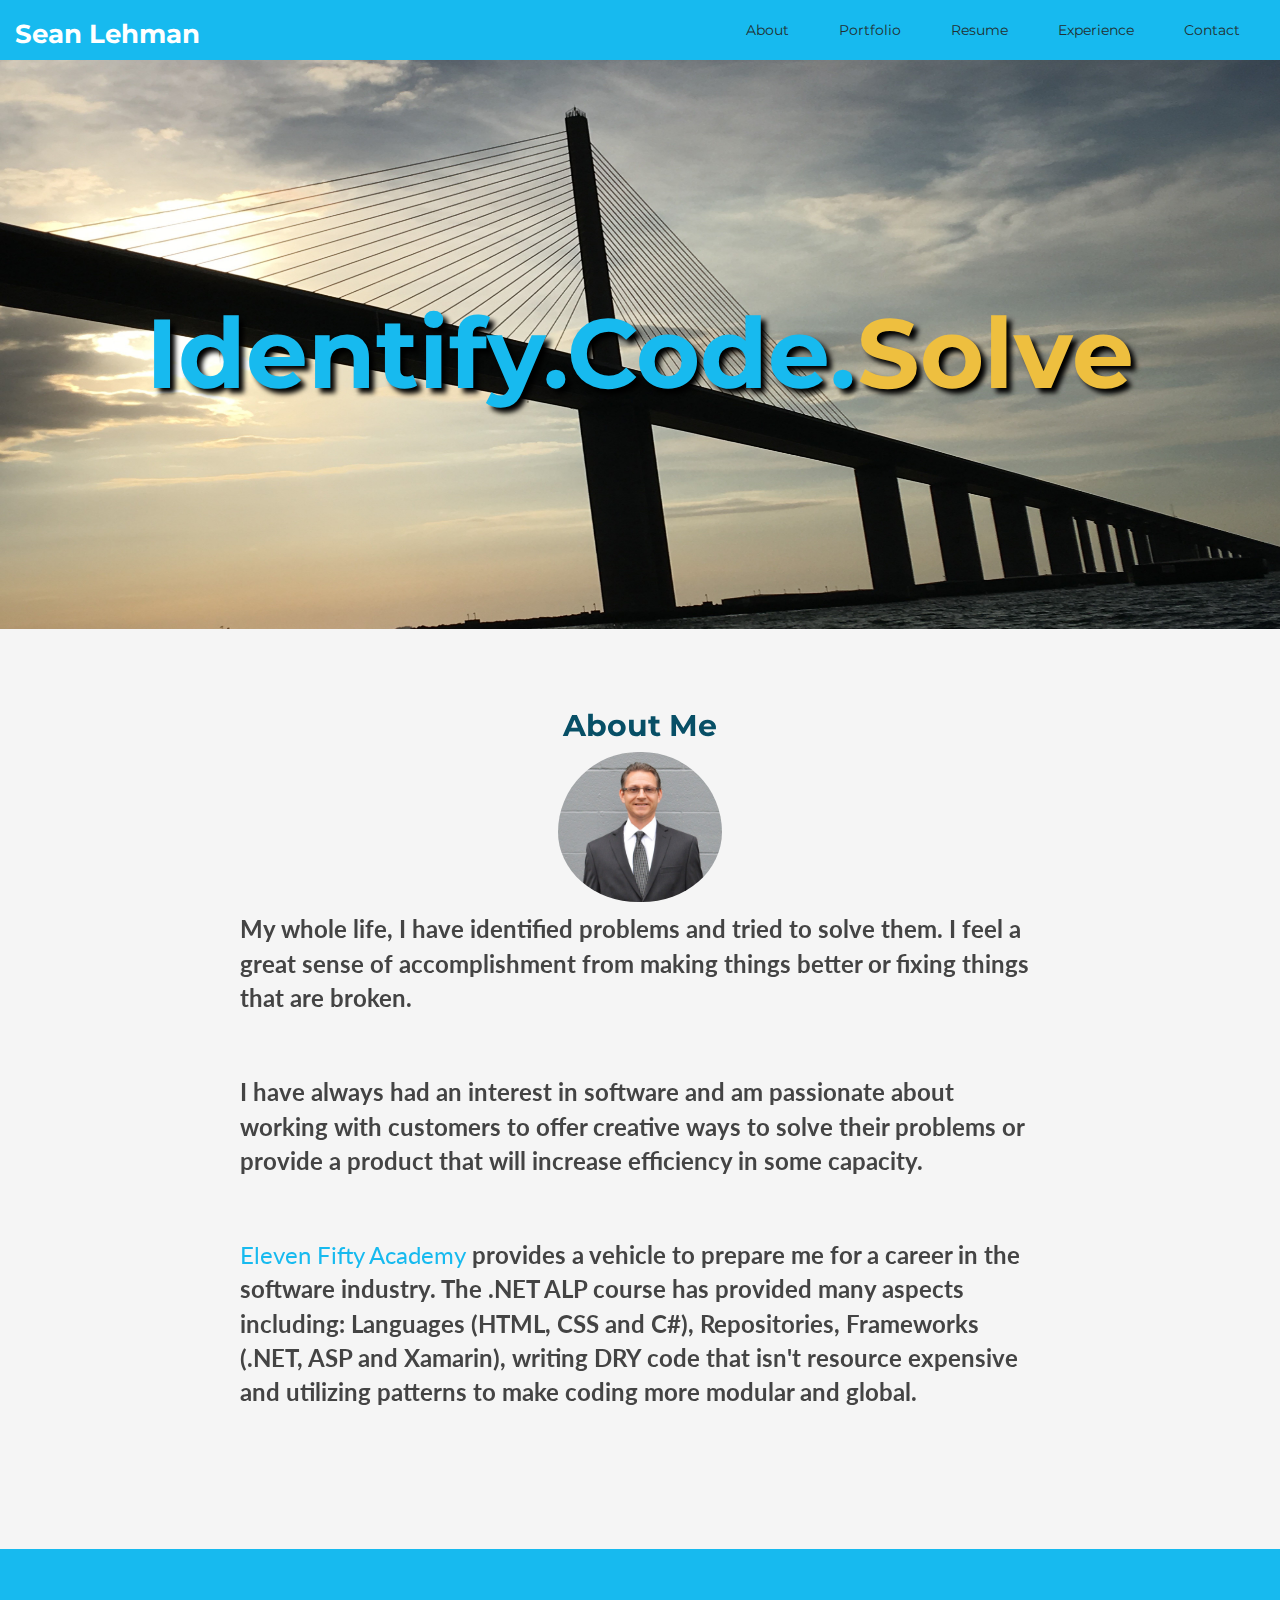
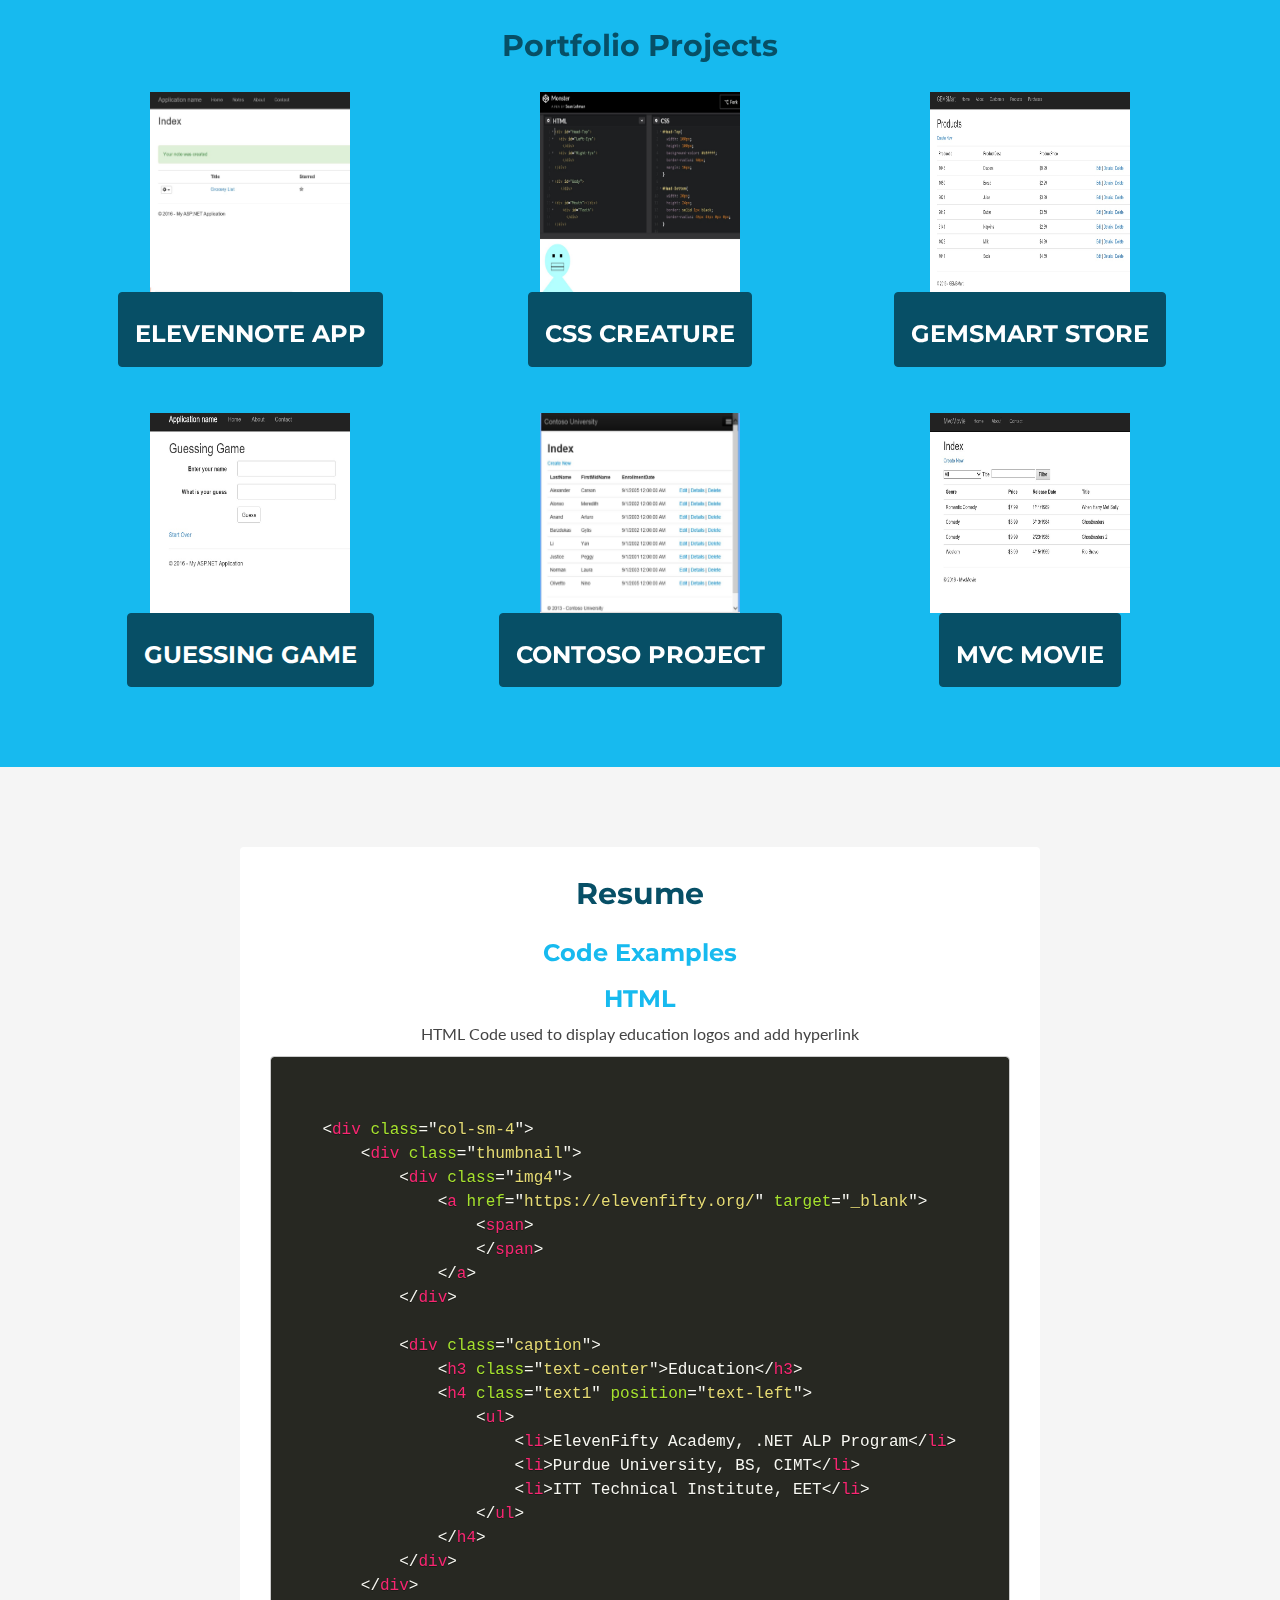
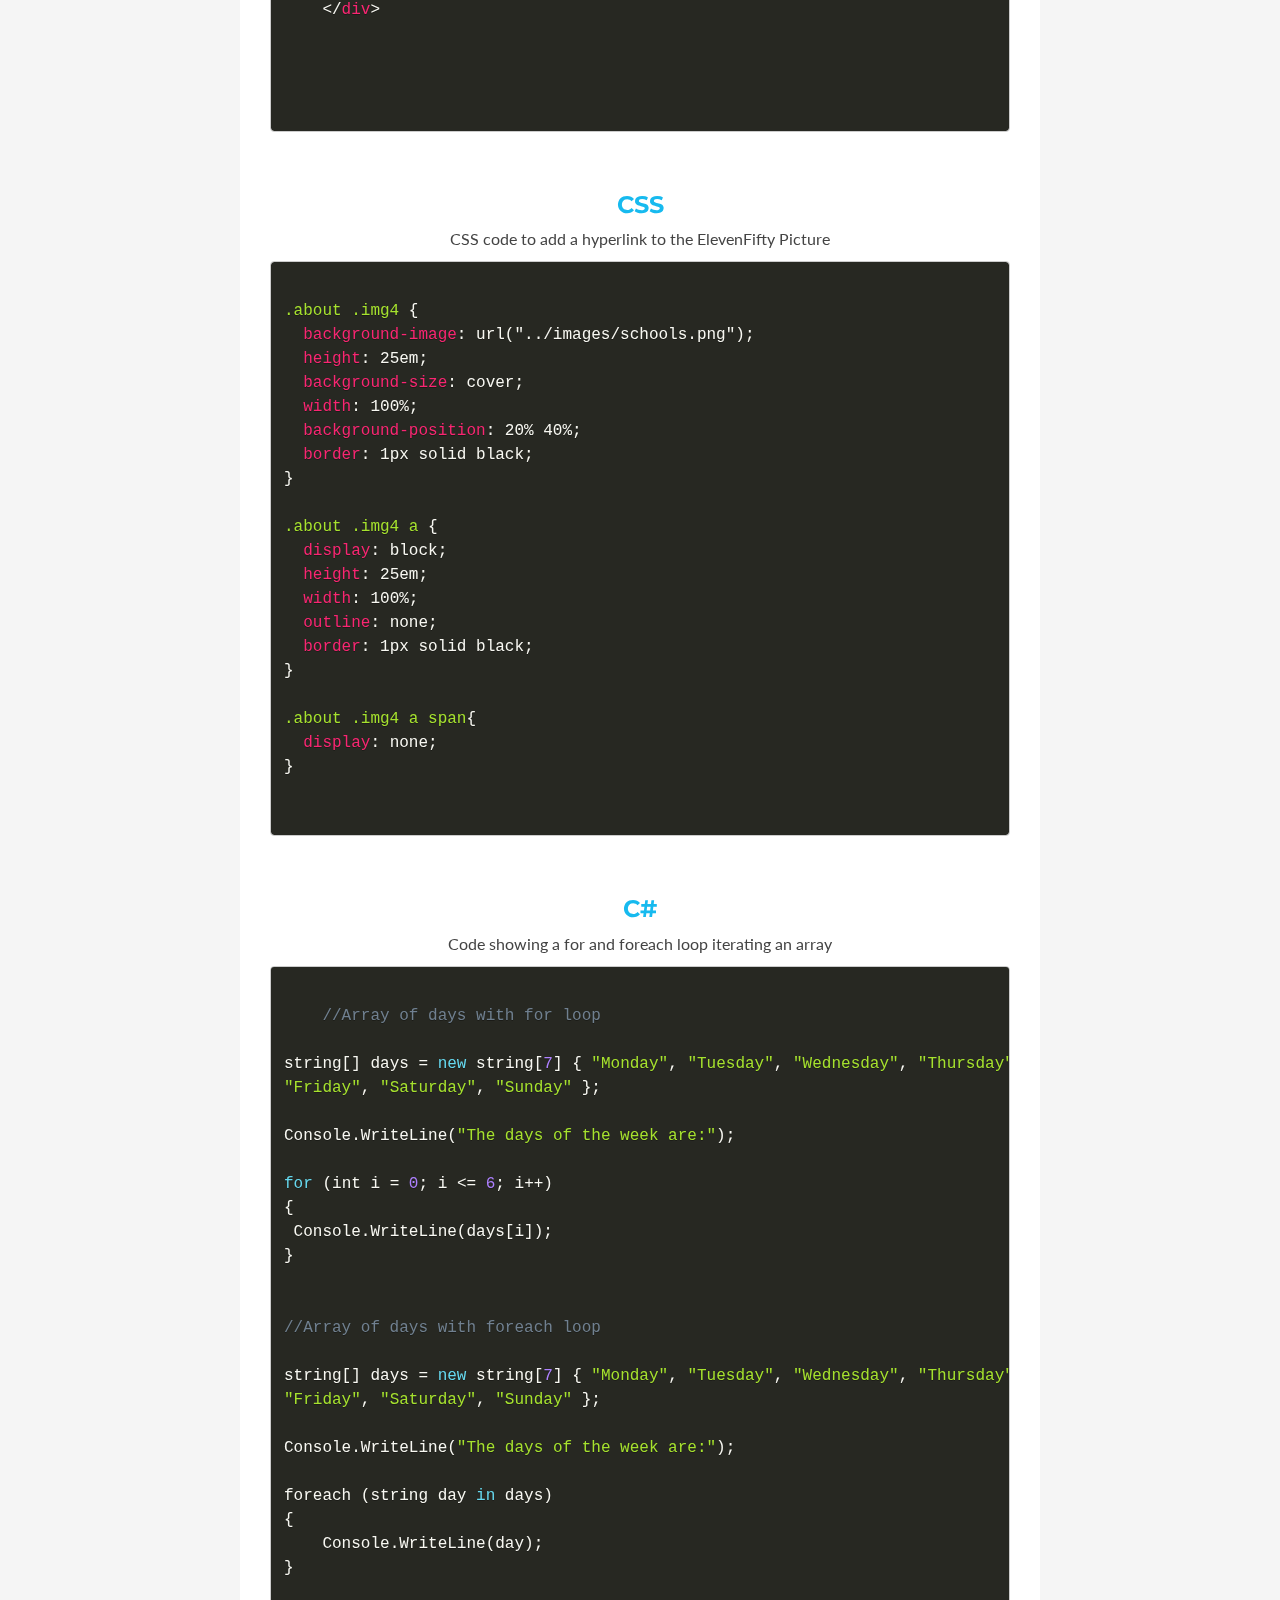
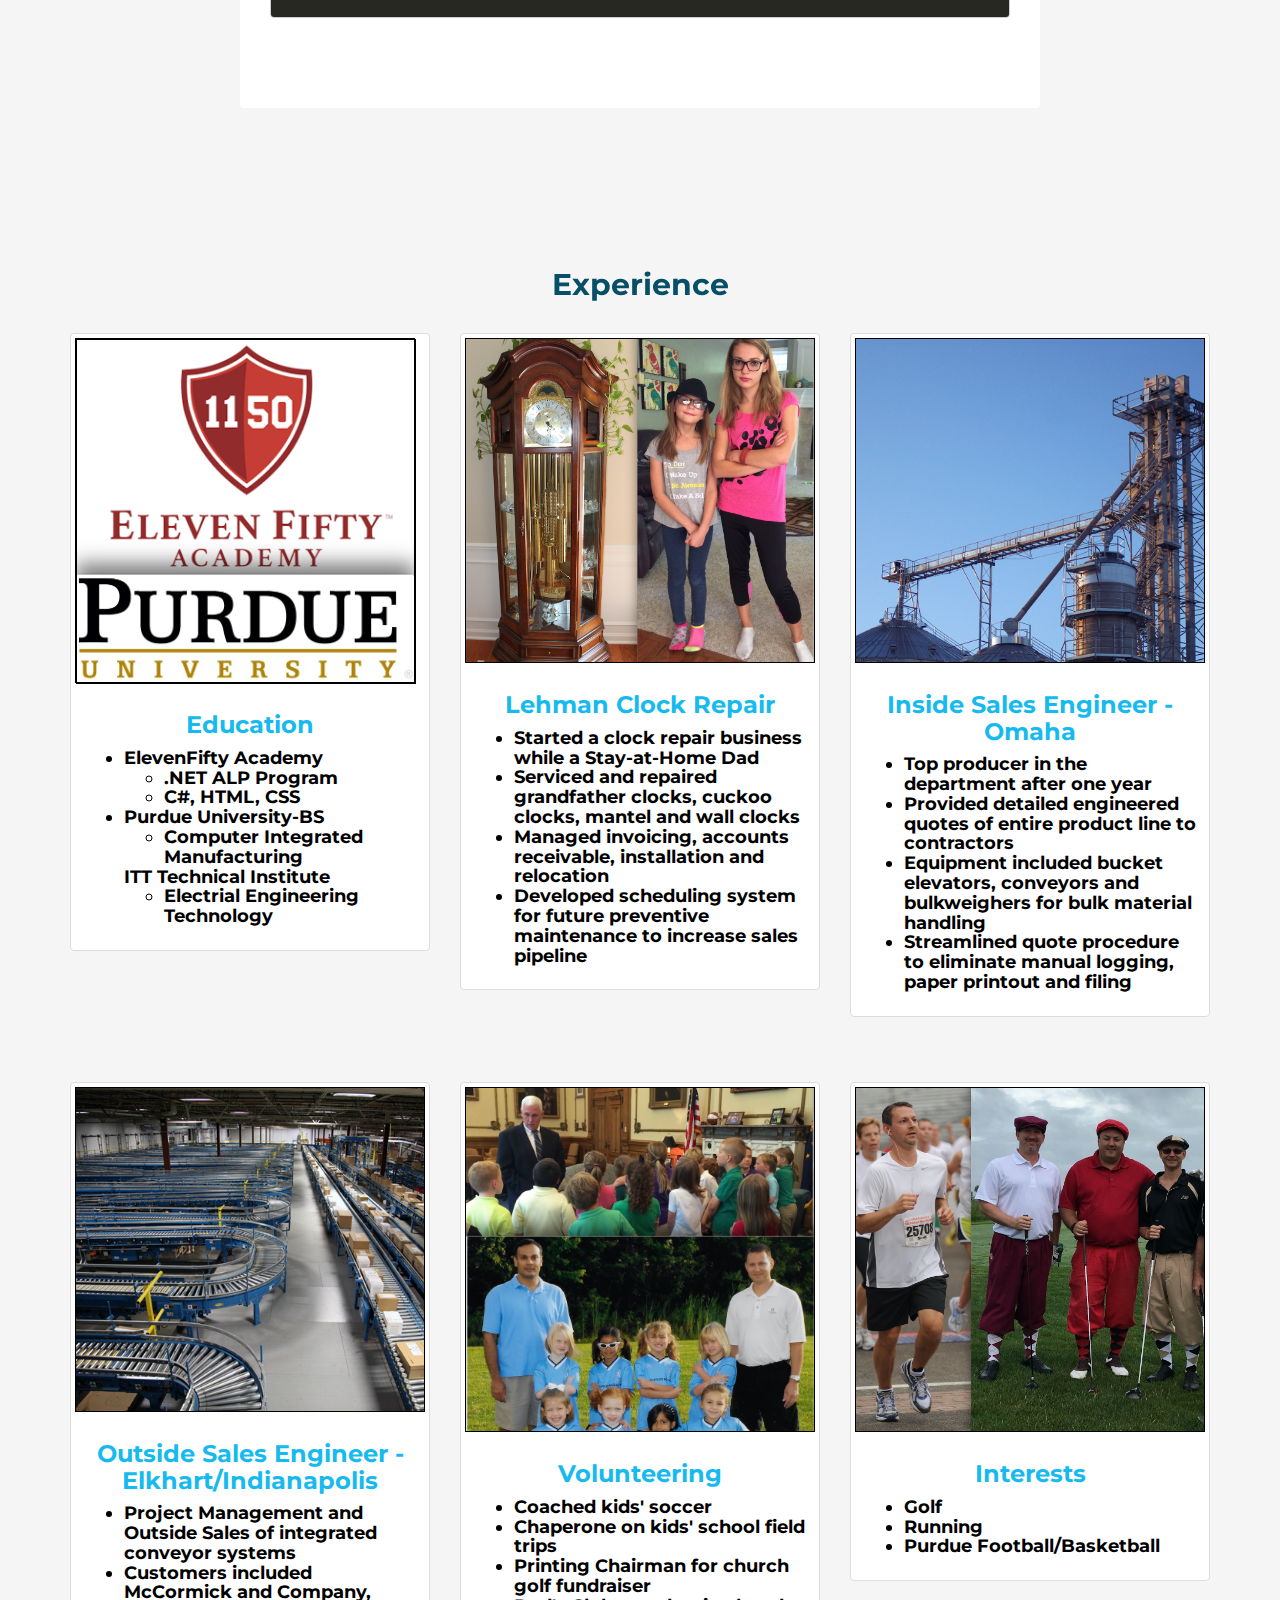
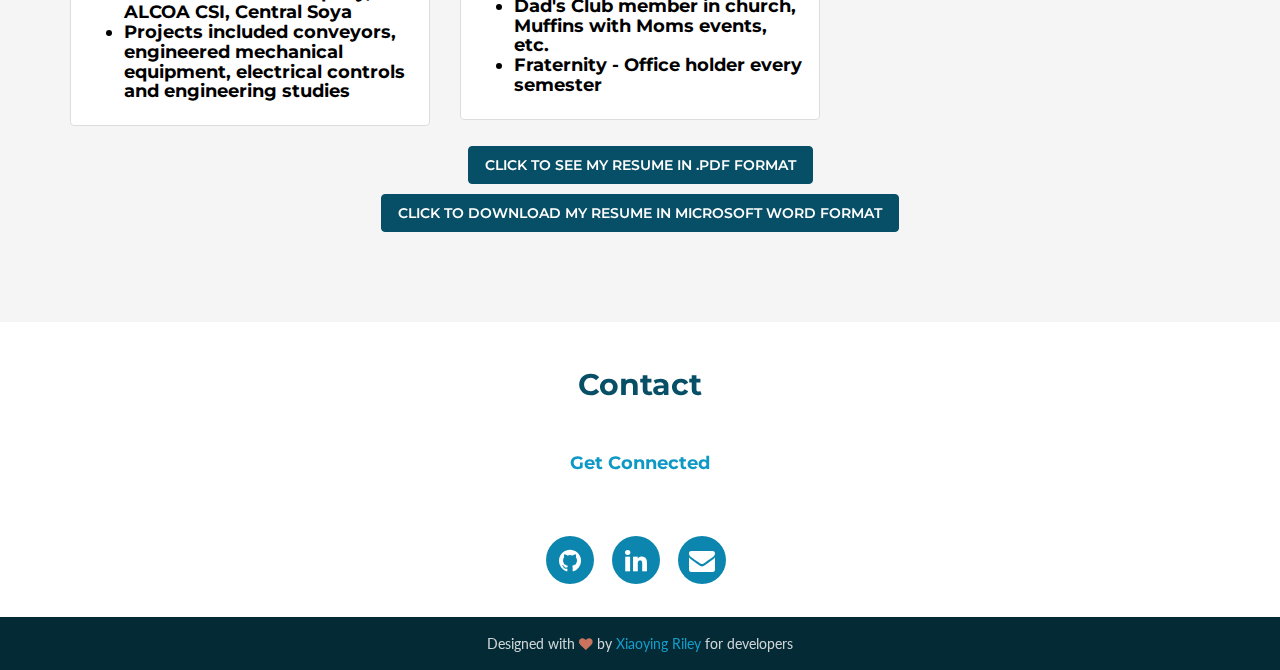
<file: index.html>
<!DOCTYPE html>
<!--[if IE 8]> <html lang="en" class="ie8"> <![endif]-->  
<!--[if IE 9]> <html lang="en" class="ie9"> <![endif]-->  
<!--[if !IE]><!--> <html lang="en"> <!--<![endif]-->  
<head>
    <title>Sean Lehman Portfolio</title>
    <!-- Meta -->
    <meta charset="utf-8">
    <meta http-equiv="X-UA-Compatible" content="IE=edge">
    <meta name="viewport" content="width=device-width, initial-scale=1.0">
    <meta name="description" content="">
    <meta name="author" content="">    
    <link rel="shortcut icon" href="favicon.ico">  
    <link href='http://fonts.googleapis.com/css?family=Lato:300,400,300italic,400italic' rel='stylesheet' type='text/css'>
    <link href='http://fonts.googleapis.com/css?family=Montserrat:400,700' rel='stylesheet' type='text/css'> 
    <!-- Global CSS -->
    <link rel="stylesheet" href="assets/plugins/bootstrap/css/bootstrap.min.css">
    <!-- Plugins CSS -->    
    <link rel="stylesheet" href="assets/plugins/font-awesome/css/font-awesome.css">
    <link rel="stylesheet" href="assets/plugins/prism/prism.css">
    <!-- Theme CSS -->  
    <link id="theme-style" rel="stylesheet" href="assets/css/styles.css">
    <link rel="stylesheet" type="text/css" href="assets/css/stylesheet.css">
    <!-- HTML5 shim and Respond.js IE8 support of HTML5 elements and media queries -->
    <!--[if lt IE 9]>
      <script src="https://oss.maxcdn.com/libs/html5shiv/3.7.0/html5shiv.js"></script>
      <script src="https://oss.maxcdn.com/libs/respond.js/1.4.2/respond.min.js"></script>
    <![endif]-->
</head> 

<body data-spy="scroll">
    
    <!---//Facebook button code-->
    <!-- <div id="fb-root"></div>
    <script>(function(d, s, id) {
      var js, fjs = d.getElementsByTagName(s)[0];
      if (d.getElementById(id)) return;
      js = d.createElement(s); js.id = id;
      js.src = "//connect.facebook.net/en_US/sdk.js#xfbml=1&version=v2.0";
      fjs.parentNode.insertBefore(js, fjs);
    }(document, 'script', 'facebook-jssdk'));</script>
     -->
    <!-- ******HEADER****** --> 
    <header id="header" class="header">  
        <div class="container-fluid">            
            <h1 class="logo pull-left">
                <a class="scrollto" href="#promo">
                    <span class="logo-title">Sean Lehman</span>
                </a>
            </h1><!--//logo-->              
            <nav id="main-nav" class="main-nav navbar-right" role="navigation">
                <div class="navbar-header">
                    <button class="navbar-toggle" type="button" data-toggle="collapse" data-target="#navbar-collapse">
                        <span class="sr-only">Toggle navigation</span>
                        <span class="icon-bar"></span>
                        <span class="icon-bar"></span>
                        <span class="icon-bar"></span>
                    </button><!--//nav-toggle-->
                </div><!--//navbar-header-->            
                <div class="navbar-collapse collapse" id="navbar-collapse">
                    <ul class="nav navbar-nav">
                        <li class="active nav-item sr-only"><a class="scrollto" href="#promo">Home</a></li>
                        <li class="nav-item"><a class="scrollto" href="#about">About</a></li>
                        <li class="nav-item"><a class="scrollto" href="#features">Portfolio</a></li>
                        <li class="nav-item"><a class="scrollto" href="#docs">Resume</a></li>
                        <li class="nav-item"><a class="scrollto" href="#license">Experience</a></li>
                        <li class="nav-item last"><a class="scrollto" href="#contact">Contact</a></li>
                    </ul><!--//nav-->
                </div><!--//navabr-collapse-->
            </nav><!--//main-nav-->
        </div>
    </header><!--//header-->
    
    <!-- ******PROMO****** -->
    <section id="promo" class="promo section offset-header">
        <div class="container text-center">
            <h2 class="title">Identify.Code.<span class="highlight">Solve</span></h2>
            <br>
            <br>
            <br>
            <br>
         <p class="intro"></p> 
            <ul class="meta list-inline">
            </ul>
        </div>
            </ul>
            </div>
        </div>
    </section><!--//promo-->
    
    <!-- ******ABOUT****** --> 
    <section id="about" class="about section">
        <div class="container">
            <h2 class="title text-center">About Me</h2>
            <div class = "row">
                <div class = "col-sm-2 col-lg-offset-5">
                    <img class="img-responsive" width="max-width" id = "profilepic" src="assets/images/profile.jpg" alt="" style="padding-bottom: 10px" position="center">
                </div>
            </div>
            <p class="intro text-left" style="font-size: 18pt"><b>My whole life, I have identified problems and tried to solve them. I feel a great sense of accomplishment from making things better or fixing things that are broken.</b></p>
            
            <p class="intro text-left" style="font-size: 18pt"><b>I have always had an interest in software and am passionate about working with customers to offer creative ways to solve their problems or provide a product that will increase efficiency in some capacity.</b></p>

            <p class="intro text-left" style="font-size: 18pt"><a href="https://elevenfifty.org/" target="_blank">Eleven Fifty Academy</a><b> provides a vehicle to prepare me for a career in the software industry.  The .NET ALP course has provided many aspects including: Languages (HTML, CSS and C#), Repositories, Frameworks (.NET, ASP and Xamarin), writing DRY code that isn't resource expensive and utilizing patterns to make coding more modular and global.</b></p>

        </div>
    </section><!--//about-->


    
    <!-- ******PORTFOLIO****** --> 
    <section id="features" class="features section">
        <div class="container text-center">
            <h2 class="title">Portfolio Projects</h2>
            <div class="row">
                <div class="clearfix visible-md"></div>    
                <div class="item col-md-4 col-sm-6 col-xs-12">
                    <div class="icon-holder">
                    </div>
                    <div class="content">
                        <img class="portfolio-img" width="max-width" src="assets/images/ElevenNote.jpg" alt="" position="center">
                        <a class="btn btn-cta-primary" href="" target="_blank"><h3 class="portfolio-title">ElevenNote App</h3></a>
                    </div><!--//content-->
                </div><!--//item-->                
                <div class="item col-md-4 col-sm-6 col-xs-12">
                    <div class="icon-holder">
                        <!-- <i class="fa fa-code"></i> -->
                    </div>
                    <div class="content">
                        <img class="portfolio-img" width="max-width" src="assets/images/Monster.jpg" alt="" position="center">
                        <a class="btn btn-cta-primary" href="https://codepen.io/Gonzero/pen/MepjVy" target="_blank"><h3 class="portfolio-title">CSS Creature</h3></a>
                    </div><!--//content-->
                </div><!--//item-->
                <div class="item col-md-4 col-sm-6 col-xs-12">
                    <div class="icon-holder">
                        <!-- <i class="fa fa-code"></i> -->
                    </div>
                    <div class="content">
                        <img class="portfolio-img" width="max-width" src="assets/images/GEMSSmart.jpg" alt="" position="center">
                        <a class="btn btn-cta-primary" href="http://gemsmart.azurewebsites.net/" target="_blank"><h3 class="portfolio-title">GEMSMart Store</h3></a>
                    </div>
                    <br><br>
                </div>
                <div class="clearfix visible-md"></div>    
                <div class="item col-md-4 col-sm-6 col-xs-12">
                    <div class="icon-holder">
                    </div>
                    <div class="content">
                        <img class="portfolio-img" width="max-width" src="assets/images/GuessingGame.jpg" alt="" position="center">
                        <a class="btn btn-cta-primary" href="http://guessinggame1.azurewebsites.net/" target="_blank"><h3 class="portfolio-title">Guessing Game</h3></a>
                    </div><!--//content-->
                </div><!--//item-->                
                <div class="item col-md-4 col-sm-6 col-xs-12">
                    <div class="icon-holder">
                        <!-- <i class="fa fa-code"></i> -->
                    </div>
                    <div class="content">
                        <img class="portfolio-img" width="max-width" src="assets/images/Contoso.jpg" alt="" position="center">
                        <a class="btn btn-cta-primary" href="" target="_blank"><h3 class="portfolio-title">Contoso Project</h3></a>
                    </div><!--//content-->
                </div><!--//item-->
                <div class="item col-md-4 col-sm-6 col-xs-12">
                    <div class="icon-holder">
                        <!-- <i class="fa fa-code"></i> -->
                    </div>
                    <div class="content">
                        <img class="portfolio-img" width="max-width" src="assets/images/MvcMovie.jpg" alt="" position="center">
                        <a class="btn btn-cta-primary" href="" target="_blank"><h3 class="portfolio-title">Mvc Movie</h3></a>
                    </div><!--//content-->
                </div><!--//item-->               
            </div><!--//row--> 
        </div><!--//container-->
    </section><!--//features-->
    
    <!-- ******RESUME****** --> 
    <section id="docs" class="docs section">
        <div class="container">
            <div class="docs-inner">
                <div class="block">
                    <h2 class="title text-center">Resume</h2>            
                    <h3 class="sub-title text-center">Code Examples</h3>
                    <h3 class="sub-title text-center">HTML</h3>
                    <p class="text-center">HTML Code used to display education logos and add hyperlink</p>
                    <div class="code-block">
                        <pre><code class="language-markup">
                          
    &ltdiv class="col-sm-4"&gt
        &ltdiv class="thumbnail"&gt
            &ltdiv class="img4"&gt
                &lta href="https://elevenfifty.org/" target="_blank"&gt
                    &ltspan&gt
                    &lt/span&gt
                &lt/a&gt
            &lt/div&gt
                                
            &ltdiv class="caption"&gt
                &lth3 class="text-center">Education&lt/h3&gt
                &lth4 class="text1" position="text-left"&gt
                    &ltul&gt
                        &ltli&gtElevenFifty Academy, .NET ALP Program&lt/li&gt
                        &ltli&gtPurdue University, BS, CIMT&lt/li&gt
                        &ltli&gtITT Technical Institute, EET&lt/li&gt
                    &lt/ul&gt
                &lt/h4&gt
            &lt/div&gt
        &lt/div&gt
    &lt/div&gt                    



                        </code></pre>
                    </div><!--//code-block-->
                </div><!--//block-->
            
                <div class="block">
                    <h3 class="sub-title text-center">CSS</h3>
                    <p class="text-center">CSS code to add a hyperlink to the ElevenFifty Picture</p>
                    <div class="code-block">
                        <pre>
                            <code class="language-css">
.about .img4 {
  background-image: url("../images/schools.png");
  height: 25em;
  background-size: cover;
  width: 100%;
  background-position: 20% 40%;
  border: 1px solid black;
}

.about .img4 a {
  display: block;
  height: 25em;
  width: 100%;
  outline: none;
  border: 1px solid black;
}

.about .img4 a span{
  display: none;
}
                            </code>
                        </pre>
                    </div><!--//code-block-->
                </div><!--//block-->
            
            <div class="block">
                <h3 class="sub-title text-center">C#</h3>
                <p class="text-center">Code showing a for and foreach loop iterating an array</p>
                <div class="code-block">
                    <pre><code class="language-javascript">
    //Array of days with for loop

string[] days = new string[7] { "Monday", "Tuesday", "Wednesday", "Thursday", 
"Friday", "Saturday", "Sunday" };

Console.WriteLine("The days of the week are:");

for (int i = 0; i <= 6; i++)
{
 Console.WriteLine(days[i]);
}


//Array of days with foreach loop

string[] days = new string[7] { "Monday", "Tuesday", "Wednesday", "Thursday",
"Friday", "Saturday", "Sunday" };

Console.WriteLine("The days of the week are:");

foreach (string day in days) 
{
    Console.WriteLine(day);
}
                        </code></pre>
                    </div><!--//code-block-->
                </div><!--//block--> 
            </div><!--//docs-inner-->
        </div><!--//container-->
    </section><!--//features-->

            <!-- About me photos descriptions -->
    <section id="license" class="about section">
        <div class="container">
            <h2 class="title text-center">Experience</h2>
            <br>
             <div class="row content">
                <div class="col-sm-4">
                    <div class="thumbnail">
                        <div class="img4">
                            <a href="https://elevenfifty.org/" target="_blank">
                                <span>
                                </span>
                            </a>
                        </div>
                        <div class="caption">
                            <h3 class="text-center">Education</h3>
                            <h4 class="text1" position="text-left">
                                <ul>
                                    <li>ElevenFifty Academy</li>
                                        <ul>
                                            <li>.NET ALP Program</li>
                                            <li>C#, HTML, CSS</li>
                                        </ul>
                                
                                    <li>Purdue University-BS</li>
                                        <ul>
                                            <li>Computer Integrated Manufacturing</li>
                                        </ul>
                                    </li>ITT Technical Institute</li>
                                        <ul>
                                            <li>Electrial Engineering Technology</li>
                                        </ul>
                                        
                                </ul>
                            </h4>
                        </div>
                    </div>
                </div>
                <div class="col-sm-4">
                    <div class="thumbnail">
                        <div class="img1"></div>
                        <div class="caption">
                            <h3 class="text-center">Lehman Clock Repair</h3>
                            <h4 class="text1" position="text-left"><ul>
                                <li>Started a clock repair business while a Stay-at-Home Dad</li>
                                <li>Serviced and repaired grandfather clocks, cuckoo clocks, mantel and wall clocks</li>
                                <li>Managed invoicing, accounts receivable, installation and relocation</li>
                                <li>Developed scheduling system for future preventive maintenance to increase sales pipeline</li>
                                </ul></h4>
                        </div>
                    </div>
                </div>
                <div class="col-sm-4">
                    <div class="thumbnail">
                        <div class="img2"></div>
                        <div class="caption">
                            <h3 class="text-center">Inside Sales Engineer - Omaha</h3>
                            <h4 class="text1" position="text-left"><ul>
                                <li>Top producer in the department after one year</li>
                                <li>Provided detailed engineered quotes of entire product line to contractors</li>
                                <li>Equipment included bucket elevators, conveyors and bulkweighers for bulk material handling </li>
                                <li>Streamlined quote procedure to eliminate manual logging, paper printout and filing</li>
                                </ul></h4>
                        </div>
                    </div>
                </div>
            </div>
            <br><br>
            <div class="row content">
                <div class="col-sm-4">
                    <div class="thumbnail">
                        <div class="img3"></div>
                        <div class="caption">
                            <h3 class="text-center">Outside Sales Engineer - Elkhart/Indianapolis</h3>
                            <h4 class="text1" position="text-left"><ul>
                                <li>Project Management and Outside Sales of integrated conveyor systems</li>
                                <li>Customers included McCormick and Company, ALCOA CSI, Central Soya</li>
                                <li>Projects included conveyors, engineered mechanical equipment, electrical controls and engineering studies</li>
                                </ul></h4>
                        </div>
                    </div>
                </div>
                <div class="col-sm-4">
                    <div class="thumbnail">
                        <div class="img5"></div>
                        <div class="caption">
                            <h3 class="text-center">Volunteering</h3>
                            <h4 class="text1">
                                <ul>
                                    <li>Coached kids' soccer</li>
                                    <li>Chaperone on kids' school field trips</li>
                                    <li>Printing Chairman for church golf fundraiser</li>
                                    <li>Dad's Club member in church, Muffins with Moms events, etc.</li>
                                    <li>Fraternity - Office holder every semester</li>
                                </ul>
                            </h4>
                        </div>
                    </div>
                </div>
                <div class="col-sm-4">
                    <div class="thumbnail">
                        <div class="img6"></div>
                        <div class="caption">
                            <h3 class="text-center">Interests</h3>
                            <h4 class="text1">
                                <ul>
                                    <li>Golf</li>
                                    <li>Running</li>
                                    <li>Purdue Football/Basketball</li>
                                </ul>
                            </h4>
                        </div>
                    </div>
                </div>
            </div>
            <p class="text-center">
                <a class="btn btn-cta-primary" href="assets/pdfs/Resume - Sean Lehman.pdf" target="_blank">Click to see my resume in .pdf format</a>
                </p> 
                <p class="text-center">
                <a class="btn btn-cta-primary" href="assets/pdfs/Resume - Sean Lehman.docx" target="_blank">Click to download my resume in Microsoft Word format</a>
                </p> 
        </div>
    </section><!--//about-->    
   
    <!-- ******CONTACT****** --> 
    <section id="contact" class="contact section has-pattern">
        <div class="container">
            <div class="contact-inner">
                <br>
                <br>
                <h2 class="title  text-center">Contact</h2>
                <div class="clearfix"></div>
                <br>
                <div class="info text-center">
                    <h4 class="sub-title">Get Connected</h4>
                    <ul class="social-icons list-inline">
                        <br>

                        <li><a href="https://github.com/seanlehman" target="_blank"><i class="fa fa-github"></i>
                        </a> </li>
                        <li><a target="_blank"href="https://www.linkedin.com/in/sean-lehman-19a6905"><i class="fa fa-linkedin"></i></a></li>
                        <li class="last"><a href="mailto:lehmansean@hotmail.com"><i class="fa fa-envelope"></i></a></li>              
                    </ul>
                    <br><br>
                </div><!--//info-->
            </div><!--//contact-inner-->
        </div><!--//container-->
    </section><!--//contact-->  
      
    <!-- ******FOOTER****** --> 
    <footer class="footer">
        <div class="container text-center">
            <!--/* This template is released under the Creative Commons Attribution 3.0 License. Please keep the attribution link below when using for your own project. Thank you for your support. :) If you'd like to use the template without the attribution, you can check out other license options via our website: themes.3rdwavemedia.com */-->
            <small class="copyright">Designed with <i class="fa fa-heart"></i> by <a href="http://themes.3rdwavemedia.com" target="_blank">Xiaoying Riley</a> for developers</small>
        </div><!--//container-->
    </footer><!--//footer-->
     
    <!-- Javascript -->          
    <script type="text/javascript" src="assets/plugins/jquery-1.11.3.min.js"></script>   
    <script type="text/javascript" src="assets/plugins/jquery.easing.1.3.js"></script>   
    <script type="text/javascript" src="assets/plugins/bootstrap/js/bootstrap.min.js"></script>     
    <script type="text/javascript" src="assets/plugins/jquery-scrollTo/jquery.scrollTo.min.js"></script> 
    <script type="text/javascript" src="assets/plugins/prism/prism.js"></script>    
    <script type="text/javascript" src="assets/js/main.js"></script>       
</body>
</html>
</file>
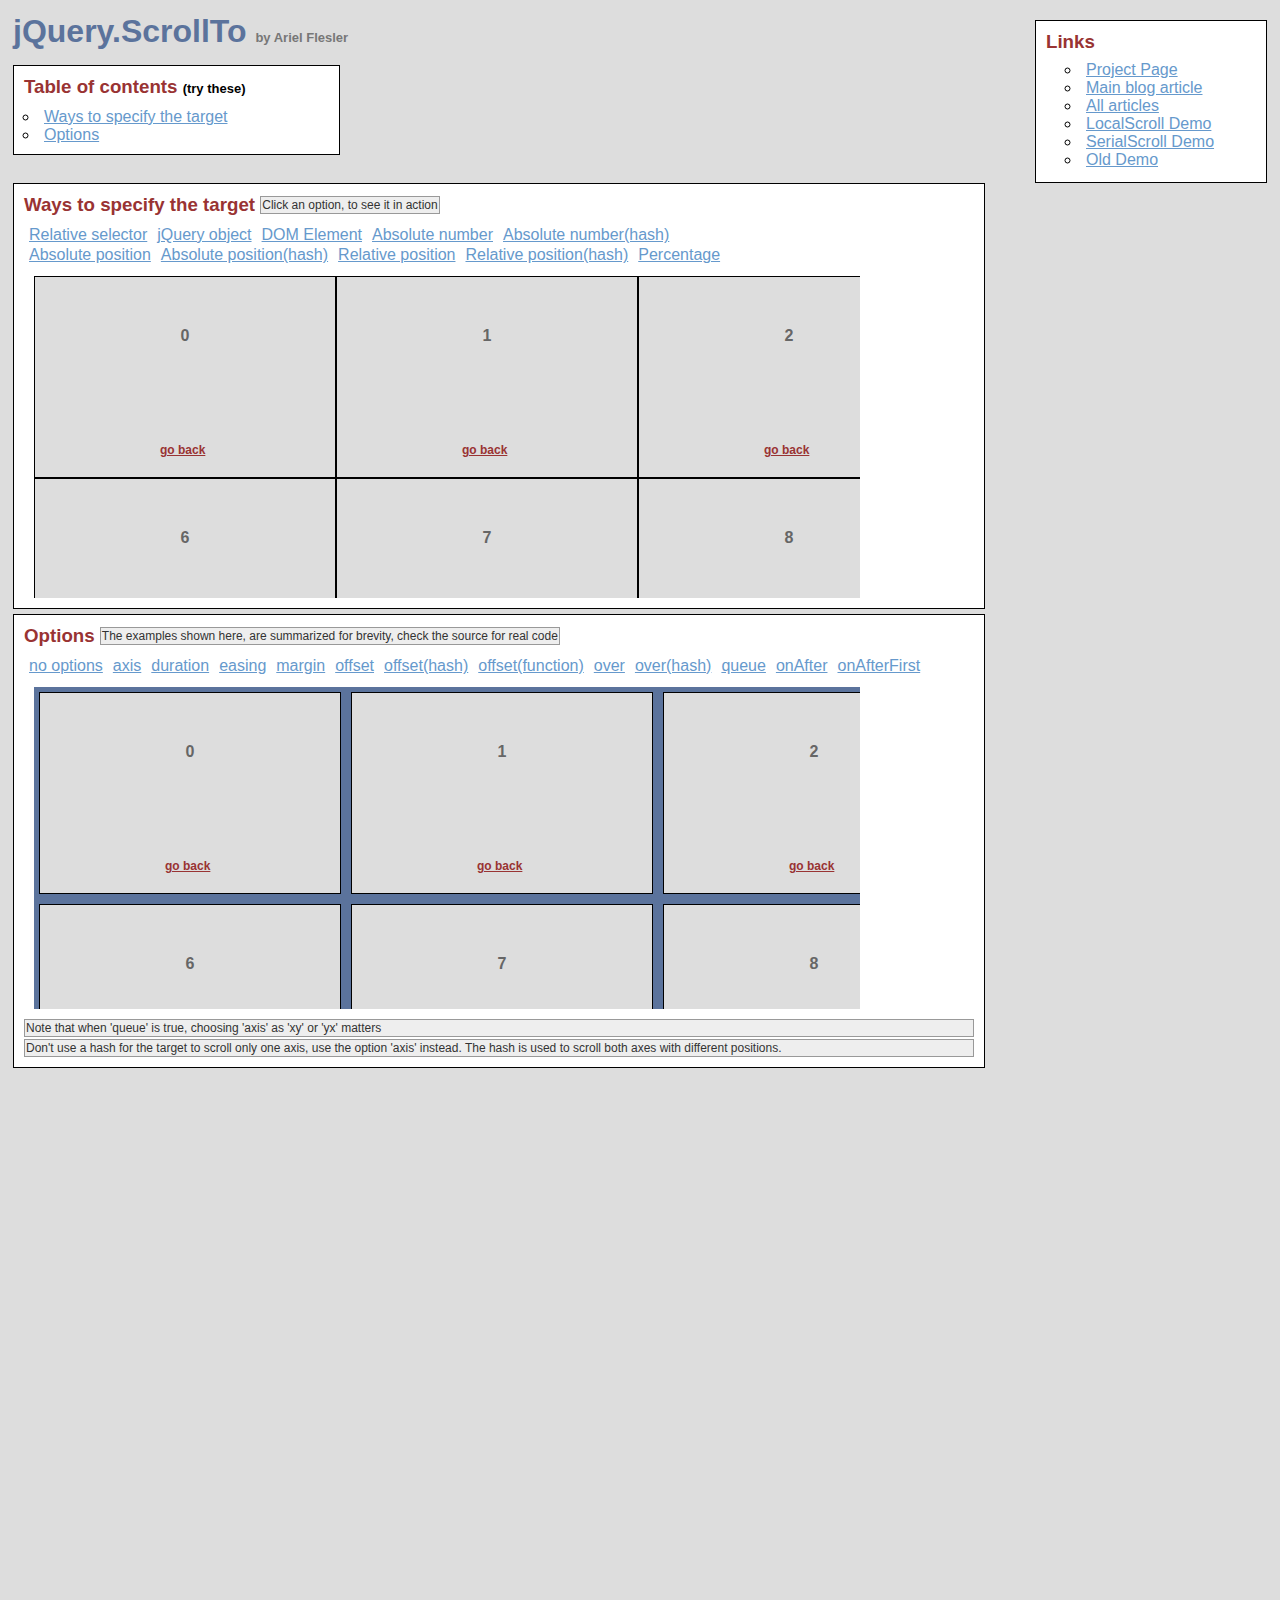
<file: assets/plugins/jquery-scrollTo/demo/index.html>
<!DOCTYPE html PUBLIC "-//W3C//DTD XHTML 1.0 Transitional//EN" "http://www.w3.org/TR/xhtml1/DTD/xhtml1-transitional.dtd">
<html xmlns="http://www.w3.org/1999/xhtml">
<head>
	<meta http-equiv="Content-Type" content="text/html; charset=iso-8859-1" />
	<title>jQuery.ScrollTo</title>
	<meta name="keywords" content="javascript, jquery, plugins, scroll, scrollTo, smooth, animation, to, effect, ariel, flesler, window, overflow, element, navigation, customizable" />
	<meta name="description" content="Demo of jQuery.ScrollTo. A very light and highly customizable jQuery plugin, to scroll overflowed elements or the window itself, made by Ariel Flesler." />
	<meta name="robots" content="index,follow" />
	<link type="text/css" rel="stylesheet" href="css/style.css" />
	<script type="text/javascript" src="https://ajax.googleapis.com/ajax/libs/jquery/1.8.0/jquery.min.js"></script>
	<script type="text/javascript" src="../jquery.scrollTo.js"></script>
	<script type="text/javascript">
		jQuery(function( $ ){
			/**
			 * Demo binding and preparation, no need to read this part
			 */
				//borrowed from jQuery easing plugin
				//http://gsgd.co.uk/sandbox/jquery.easing.php
				$.easing.elasout = function(x, t, b, c, d) {
					var s=1.70158;var p=0;var a=c;
					if (t==0) return b;  if ((t/=d)==1) return b+c;  if (!p) p=d*.3;
					if (a < Math.abs(c)) { a=c; var s=p/4; }
					else var s = p/(2*Math.PI) * Math.asin (c/a);
					return a*Math.pow(2,-10*t) * Math.sin( (t*d-s)*(2*Math.PI)/p ) + c + b;
				};
				$('a.back').click(function(){
					$(this).parents('div.pane').scrollTo( 0, 800, { queue:true } );
					$(this).parents('div.section').find('span.message').text( this.title );
					return false;
				});
				//just for the example, to stop the click on the links.
				$('ul.links').click(function(e){
					e.preventDefault();
					var link = e.target;
					link.blur();
					if( link.title )
						$(this).parent().find('span.message').text(link.title);
				});
			
			// This one is important, many browsers don't reset scroll on refreshes
			// Reset all scrollable panes to (0,0)
			$('div.pane').scrollTo( 0 );
			// Reset the screen to (0,0)
			$.scrollTo( 0 );
			
			// TOC, shows how to scroll the whole window
			$('#toc a').click(function(){//$.scrollTo works EXACTLY the same way, but scrolls the whole screen
				$.scrollTo( this.hash, 1500, { easing:'elasout' });
				$(this.hash).find('span.message').text( this.title );
				return false;
			});
			
			// Target examples bindings
			var $paneTarget = $('#pane-target');
			
			$('#relative-selector').click(function(){
				$paneTarget.stop().scrollTo( 'li:eq(14)', 800 );
			});
			$('#jquery-object').click(function(){
				var $target = $paneTarget.find('li:eq(14)');
				$paneTarget.stop().scrollTo( $target , 800 );
			});
			$('#dom-element').click(function(){
				var target = $paneTarget.find('ul').get(0).childNodes[20];
				$paneTarget.stop().scrollTo( target, 800 );
			});
			$('#absolute-number').click(function(){
				$paneTarget.stop().scrollTo( 150, 800 );
			});
			$('#absolute-number-hash').click(function(){
				$paneTarget.stop().scrollTo( { top:800,left:700} , 800 );
			});
			$('#absolute-position').click(function(){
				$paneTarget.stop().scrollTo( '520px', 800 );
			});
			$('#absolute-position-hash').click(function(){
				$paneTarget.stop().scrollTo( {top:'110px',left:'290px'}, 800 );
			});
			$('#relative-position').click(function(){
				$paneTarget.stop().scrollTo( '+=100', 500 );
			});
			$('#relative-position-hash').click(function(){				
				$paneTarget.stop().scrollTo( {top:'-=100px',left:'+=100'}, 500 );
			});
			
			$('#percentage-position').click(function(){				
				$paneTarget.stop().scrollTo( '50%', 800 );
			});
			
			// Options examples bindings, they will all scroll to the same place, with different options
			function reset_o(){//before each animation, reset to (0,0), skip this.
				$paneOptions.stop().stop();
				$paneOptions[0].scrollLeft = $paneOptions[0].scrollTop = 0;
			};
			var $paneOptions = $('#pane-options');
			
			$('#options-no').click(function(){
				reset_o(); $paneOptions.scrollTo( 'li:eq(15)', 1000 );
			});
			$('#options-axis').click(function(){// only scroll horizontally
				reset_o(); $paneOptions.scrollTo( 'li:eq(15)', 1000, { axis:'x' } );
			});
			$('#options-duration').click(function(){// it's the same as specifying it in the 2nd argument
				reset_o(); $paneOptions.scrollTo( 'li:eq(15)', { duration: 3000 } );
			});
			$('#options-easing').click(function(){
				reset_o(); $paneOptions.scrollTo( 'li:eq(15)', 2500, { easing:'elasout' } );
			});
			$('#options-margin').click(function(){//scroll to the "outer" position of the element
				reset_o(); $paneOptions.scrollTo( 'li:eq(15)', 1000, { margin:true } );
			});
			$('#options-offset').click(function(){//same as { top:-50, left:-50 }
				reset_o(); $paneOptions.scrollTo( 'li:eq(15)', 1000, { offset:-50 } );
			});
			$('#options-offset-hash').click(function(){
				reset_o(); $paneOptions.scrollTo( 'li:eq(15)', 1000, { offset:{ top:-5,left:-30 } });
			});
			$('#options-offset-function').click(function(){
				reset_o(); $paneOptions.scrollTo( 'li:eq(15)', 1000, {offset: function() { return {top:-30, left:-5}; }});
			});
			$('#options-over').click(function(){//same as { top:-50, left:-50 }
				reset_o(); $paneOptions.scrollTo( 'li:eq(15)', 1000, { over:0.5 });
			});
			$('#options-over-hash').click(function(){
				reset_o(); $paneOptions.scrollTo( 'li:eq(15)', 1000, { over:{ top:0.2, left:-0.5 } });
			});
			$('#options-queue').click(function(){//in this case, having 'axis' as 'xy' or 'yx' matters.
				reset_o(); $paneOptions.scrollTo( 'li:eq(15)', 2000, { queue:true });
			});
			$('#options-onAfter').click(function(){
				reset_o(); $paneOptions.scrollTo( 'li:eq(15)', 2000, { 
					onAfter:function(){
						$('#options-message').text('Got there!');
					}
				});
			});
			$('#options-onAfterFirst').click(function(){//onAfterFirst exists only when queuing
				reset_o(); $paneOptions.scrollTo( 'li:eq(15)', 1600, { 
					queue:true,
					onAfterFirst:function(){
						$('#options-message').text('Got there horizontally!');
					},
					onAfter:function(){
						$('#options-message').text('Got there vertically!');
					}
				});
			});
		});
	</script>
</head>
<body>
	<h1>jQuery.ScrollTo&nbsp;<strong>by Ariel Flesler</strong></h1>
	
	<div id="toc" class="part">
		<h3>Table of contents&nbsp;<strong>(try these)</strong></h3>
		<ul>
			<li><a title="$.scrollTo( '#target-examples', 800, {easing:'elasout'} );" href="#target-examples">Ways to specify the target</a></li>
			<li><a title="$.scrollTo( '#options-examples', 800, {easing:'elasout'} );" href="#options-examples">Options</a></li>
		</ul>
	</div>
	
	<div id="links" class="part">
		<h3>Links</h3>
		<ul>
			<li><a target="_blank" href="http://plugins.jquery.com/project/ScrollTo">Project Page</a></li>
			<li><a target="_blank" href="http://flesler.blogspot.com/2007/10/jqueryscrollto.html">Main blog article</a></li>
			<li><a target="_blank" href="http://flesler.blogspot.com/search/label/jQuery.ScrollTo">All articles</a></li>
			<li><a target="_blank" href="http://demos.flesler.com/jquery/localScroll/">LocalScroll Demo</a></li>
			<li><a target="_blank" href="http://demos.flesler.com/jquery/serialScroll/">SerialScroll Demo</a></li>
			<li><a target="_blank" href="index.old.html">Old Demo</a></li>
		</ul>
	</div>
	<div id="target-examples" class="section part">
		<h3>Ways to specify the target&nbsp;<span id="target-message" class="message">Click an option, to see it in action</span></h3>
		<ul class="links">
			<li><a title="$(...).scrollTo( 'li:eq(14)', 800 );" id="relative-selector" href="#">Relative selector</a></li>
			<li><a title="$(...).scrollTo( $('div li:eq(14)'), 800 );" id="jquery-object" href="#">jQuery object</a></li>
			<li><a title="$(...).scrollTo( $('ul').get(2).childNodes[20], 800 );" id="dom-element" href="#">DOM Element</a></li>
			<li><a title="$(...).scrollTo( 150, 800 );" id="absolute-number" href="#">Absolute number</a></li>
			<li><a title="$(...).scrollTo( { top:800, left:700}, 800 );" id="absolute-number-hash" href="#">Absolute number(hash)</a></li>
		</ul>
		<ul class="links">
			<li><a title="$(...).scrollTo( '520px', 800 );" id="absolute-position" href="#">Absolute position</a></li>
			<li><a title="$(...).scrollTo( {top:'110px', left:'290px'}, 800 );" id="absolute-position-hash" href="#">Absolute position(hash)</a></li>
			<li><a title="$(...).scrollTo( '+=100px', 800 );" id="relative-position" href="#">Relative position</a></li>
			<li><a title="$(...).scrollTo( {top:'-=100px', left:'+=100'}, 800 );" id="relative-position-hash" href="#">Relative position(hash)</a></li>
			<li><a title="$(...).scrollTo( '50%', 800 );" id="percentage-position" href="#">Percentage</a></li>
		</ul>
		<div id="pane-target" class="pane">
			<ul class="elements" style="height:1011px; width:1820px;">
				<li><p>0</p><a href="#" title="$(...).scrollTo( 0, 800, {queue:true} );" class="back">go back</a></li><li><p>1</p><a href="#" title="$(...).scrollTo( 0, 800, {queue:true} );" class="back">go back</a></li><li><p>2</p><a href="#" title="$(...).scrollTo( 0, 800, {queue:true} );" class="back">go back</a></li><li><p>3</p><a href="#" title="$(...).scrollTo( 0, 800, {queue:true} );" class="back">go back</a></li><li><p>4</p><a href="#" title="$(...).scrollTo( 0, 800, {queue:true} );" class="back">go back</a></li><li><p>5</p><a href="#" title="$(...).scrollTo( 0, 800, {queue:true} );" class="back">go back</a></li><li><p>6</p><a href="#" title="$(...).scrollTo( 0, 800, {queue:true} );" class="back">go back</a></li><li><p>7</p><a href="#" title="$(...).scrollTo( 0, 800, {queue:true} );" class="back">go back</a></li><li><p>8</p><a href="#" title="$(...).scrollTo( 0, 800, {queue:true} );" class="back">go back</a></li><li><p>9</p><a href="#" title="$(...).scrollTo( 0, 800, {queue:true} );" class="back">go back</a></li><li><p>10</p><a href="#" title="$(...).scrollTo( 0, 800, {queue:true} );" class="back">go back</a></li><li><p>11</p><a href="#" title="$(...).scrollTo( 0, 800, {queue:true} );" class="back">go back</a></li><li><p>12</p><a href="#" title="$(...).scrollTo( 0, 800, {queue:true} );" class="back">go back</a></li><li><p>13</p><a href="#" title="$(...).scrollTo( 0, 800, {queue:true} );" class="back">go back</a></li><li><p>14</p><a href="#" title="$(...).scrollTo( 0, 800, {queue:true} );" class="back">go back</a></li><li><p>15</p><a href="#" title="$(...).scrollTo( 0, 800, {queue:true} );" class="back">go back</a></li><li><p>16</p><a href="#" title="$(...).scrollTo( 0, 800, {queue:true} );" class="back">go back</a></li><li><p>17</p><a href="#" title="$(...).scrollTo( 0, 800, {queue:true} );" class="back">go back</a></li><li><p>18</p><a href="#" title="$(...).scrollTo( 0, 800, {queue:true} );" class="back">go back</a></li><li><p>19</p><a href="#" title="$(...).scrollTo( 0, 800, {queue:true} );" class="back">go back</a></li><li><p>20</p><a href="#" title="$(...).scrollTo( 0, 800, {queue:true} );" class="back">go back</a></li><li><p>21</p><a href="#" title="$(...).scrollTo( 0, 800, {queue:true} );" class="back">go back</a></li><li><p>22</p><a href="#" title="$(...).scrollTo( 0, 800, {queue:true} );" class="back">go back</a></li><li><p>23</p><a href="#" title="$(...).scrollTo( 0, 800, {queue:true} );" class="back">go back</a></li><li><p>24</p><a href="#" title="$(...).scrollTo( 0, 800, {queue:true} );" class="back">go back</a></li><li><p>25</p><a href="#" title="$(...).scrollTo( 0, 800, {queue:true} );" class="back">go back</a></li><li><p>26</p><a href="#" title="$(...).scrollTo( 0, 800, {queue:true} );" class="back">go back</a></li><li><p>27</p><a href="#" title="$(...).scrollTo( 0, 800, {queue:true} );" class="back">go back</a></li><li><p>28</p><a href="#" title="$(...).scrollTo( 0, 800, {queue:true} );" class="back">go back</a></li><li><p>29</p><a href="#" title="$(...).scrollTo( 0, 800, {queue:true} );" class="back">go back</a></li>
			</ul>
		</div>
	</div>
	<div id="options-examples" class="section part">
		<h3>Options&nbsp;<span id="options-message" class="message">The examples shown here, are summarized for brevity, check the source for real code</span></h3>
		<ul class="links">
			<li><a title="$(...).scrollTo( 'li:eq(15)', 1000 );" id="options-no" href="#">no options</a></li>
			<li><a title="$(...).scrollTo( 'li:eq(15)', 1000, {axis:'x'} );//only scroll on this axis (can be x, y, xy or yx)" id="options-axis" href="#">axis</a></li>
			<li><a title="$(...).scrollTo( 'li:eq(15)', {duration:3000} );//another way of calling the plugin" id="options-duration" href="#">duration</a></li>
			<li><a title="$(...).scrollTo( 'li:eq(15)', 2500, {easing:'elasout'} );//specify an easing equation" id="options-easing" href="#">easing</a></li>
			<li><a title="$(...).scrollTo( 'li:eq(15)', 1000, {margin:true} );//deduct the margin and border from the final position" id="options-margin" href="#">margin</a></li>
			<li><a title="$(...).scrollTo( 'li:eq(15)', 1000, {offset:-50} );//add or deduct from the final position" id="options-offset" href="#">offset</a></li>
			<li><a title="$(...).scrollTo( 'li:eq(15)', 1000, {offset: {top:-5, left:-30} });" id="options-offset-hash" href="#">offset(hash)</a></li>
			<li><a title="$(...).scrollTo( 'li:eq(15)', 1000, {offset: function() { return {top:-30, left:-5}; }});" id="options-offset-function" href="#">offset(function)</a></li>
			<li><a title="$(...).scrollTo( 'li:eq(15)', 1000, {over:0.5} );//add or deduct a fraction of its height/width" id="options-over" href="#">over</a></li>
			<li><a title="$(...).scrollTo( 'li:eq(15)', 1000, {over:{top:0.2, left:-0.5} );" id="options-over-hash" href="#">over(hash)</a></li>
			<li><a title="$(...).scrollTo( 'li:eq(15)', 1600, {queue:true} );//scroll one axis, then the other" id="options-queue" href="#">queue</a></li>
			<li><a title="$(...).scrollTo( 'li:eq(15)', 1600, {onAfter:function(){ } } );//called after the scrolling ends" id="options-onAfter" href="#">onAfter</a></li>
			<li><a title="$(...).scrollTo( 'li:eq(15)', 1600, {queue:true, onAfterFirst:function(){ } } );//called after the first axis scrolled" id="options-onAfterFirst" href="#">onAfterFirst</a></li>
		</ul>
		<div id="pane-options" class="pane">
			<ul class="elements" style="height:1062px;width:1877px;">
				<li><p>0</p><a href="#" title="$(...).scrollTo( 0, 800, {queue:true} );" class="back">go back</a></li><li><p>1</p><a href="#" title="$(...).scrollTo( 0, 800, {queue:true} );" class="back">go back</a></li><li><p>2</p><a href="#" title="$(...).scrollTo( 0, 800, {queue:true} );" class="back">go back</a></li><li><p>3</p><a href="#" title="$(...).scrollTo( 0, 800, {queue:true} );" class="back">go back</a></li><li><p>4</p><a href="#" title="$(...).scrollTo( 0, 800, {queue:true} );" class="back">go back</a></li><li><p>5</p><a href="#" title="$(...).scrollTo( 0, 800, {queue:true} );" class="back">go back</a></li><li><p>6</p><a href="#" title="$(...).scrollTo( 0, 800, {queue:true} );" class="back">go back</a></li><li><p>7</p><a href="#" title="$(...).scrollTo( 0, 800, {queue:true} );" class="back">go back</a></li><li><p>8</p><a href="#" title="$(...).scrollTo( 0, 800, {queue:true} );" class="back">go back</a></li><li><p>9</p><a href="#" title="$(...).scrollTo( 0, 800, {queue:true} );" class="back">go back</a></li><li><p>10</p><a href="#" title="$(...).scrollTo( 0, 800, {queue:true} );" class="back">go back</a></li><li><p>11</p><a href="#" title="$(...).scrollTo( 0, 800, {queue:true} );" class="back">go back</a></li><li><p>12</p><a href="#" title="$(...).scrollTo( 0, 800, {queue:true} );" class="back">go back</a></li><li><p>13</p><a href="#" title="$(...).scrollTo( 0, 800, {queue:true} );" class="back">go back</a></li><li><p>14</p><a href="#" title="$(...).scrollTo( 0, 800, {queue:true} );" class="back">go back</a></li><li><p>15</p><a href="#" title="$(...).scrollTo( 0, 800, {queue:true} );" class="back">go back</a></li><li><p>16</p><a href="#" title="$(...).scrollTo( 0, 800, {queue:true} );" class="back">go back</a></li><li><p>17</p><a href="#" title="$(...).scrollTo( 0, 800, {queue:true} );" class="back">go back</a></li><li><p>18</p><a href="#" title="$(...).scrollTo( 0, 800, {queue:true} );" class="back">go back</a></li><li><p>19</p><a href="#" title="$(...).scrollTo( 0, 800, {queue:true} );" class="back">go back</a></li><li><p>20</p><a href="#" title="$(...).scrollTo( 0, 800, {queue:true} );" class="back">go back</a></li><li><p>21</p><a href="#" title="$(...).scrollTo( 0, 800, {queue:true} );" class="back">go back</a></li><li><p>22</p><a href="#" title="$(...).scrollTo( 0, 800, {queue:true} );" class="back">go back</a></li><li><p>23</p><a href="#" title="$(...).scrollTo( 0, 800, {queue:true} );" class="back">go back</a></li><li><p>24</p><a href="#" title="$(...).scrollTo( 0, 800, {queue:true} );" class="back">go back</a></li><li><p>25</p><a href="#" title="$(...).scrollTo( 0, 800, {queue:true} );" class="back">go back</a></li><li><p>26</p><a href="#" title="$(...).scrollTo( 0, 800, {queue:true} );" class="back">go back</a></li><li><p>27</p><a href="#" title="$(...).scrollTo( 0, 800, {queue:true} );" class="back">go back</a></li><li><p>28</p><a href="#" title="$(...).scrollTo( 0, 800, {queue:true} );" class="back">go back</a></li><li><p>29</p><a href="#" title="$(...).scrollTo( 0, 800, {queue:true} );" class="back">go back</a></li>
			</ul>
		</div>
		<p class="message">Note that when 'queue' is true, choosing 'axis' as 'xy' or 'yx' matters</p>
		<p class="message">Don't use a hash for the target to scroll only one axis, use the option 'axis' instead. The hash is used to scroll both axes with different positions.</p>
	</div>
</body>
</html>
</file>
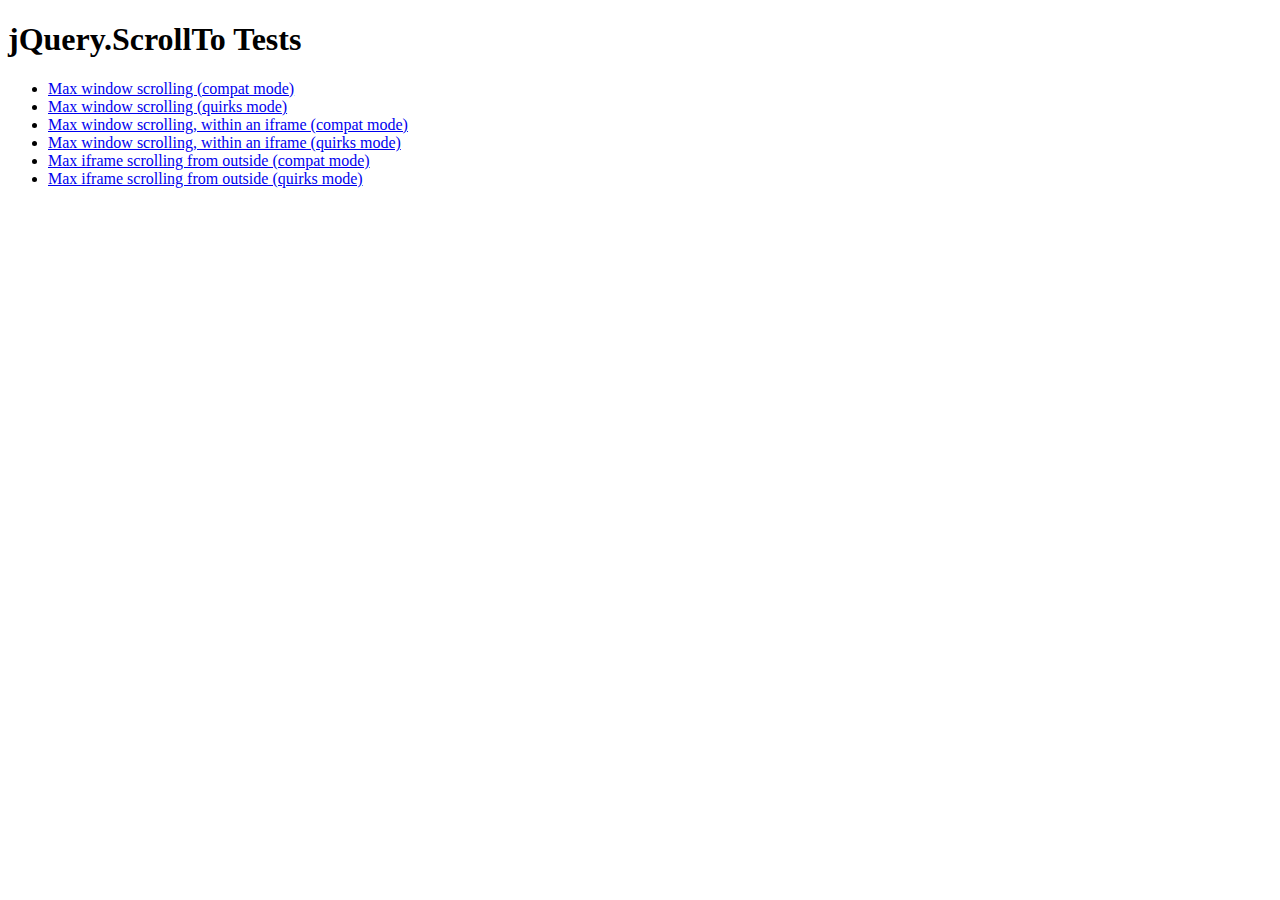
<file: assets/plugins/jquery-scrollTo/tests/index.html>
<!DOCTYPE html PUBLIC "-//W3C//DTD XHTML 1.0 Transitional//EN" "http://www.w3.org/TR/xhtml1/DTD/xhtml1-transitional.dtd">
<html xmlns="http://www.w3.org/1999/xhtml">
<head>
	<meta http-equiv="Content-Type" content="text/html; charset=iso-8859-1" />
	<title>jQuery.ScrollTo Tests</title>
	<meta name="keywords" content="javascript, jquery, plugins, scroll, scrollTo, smooth, animation, to, effect, ariel, flesler, window, overflow, element, navigation, customizable" />
	<meta name="description" content="Tests for jQuery ScrollTo. Made by Ariel Flesler." />
	<meta name="robots" content="index,follow" />
</head>
<body>
	<h1>jQuery.ScrollTo Tests</h1>
	
	<ul>
		<li><a href="WinMaxY-compat.html">Max window scrolling (compat mode)</a></li>
		<li><a href="WinMaxY-quirks.html">Max window scrolling (quirks mode)</a></li>
		<li><a href="WinMaxY-with-iframe-compat.html">Max window scrolling, within an iframe (compat mode)</a></li>
		<li><a href="WinMaxY-with-iframe-quirks.html">Max window scrolling, within an iframe (quirks mode)</a></li>
		<li><a href="WinMaxY-to-iframe-compat.html">Max iframe scrolling from outside (compat mode)</a></li>
		<li><a href="WinMaxY-to-iframe-quirks.html">Max iframe scrolling from outside (quirks mode)</a></li>
	</ul>
</body>
</html>
</file>
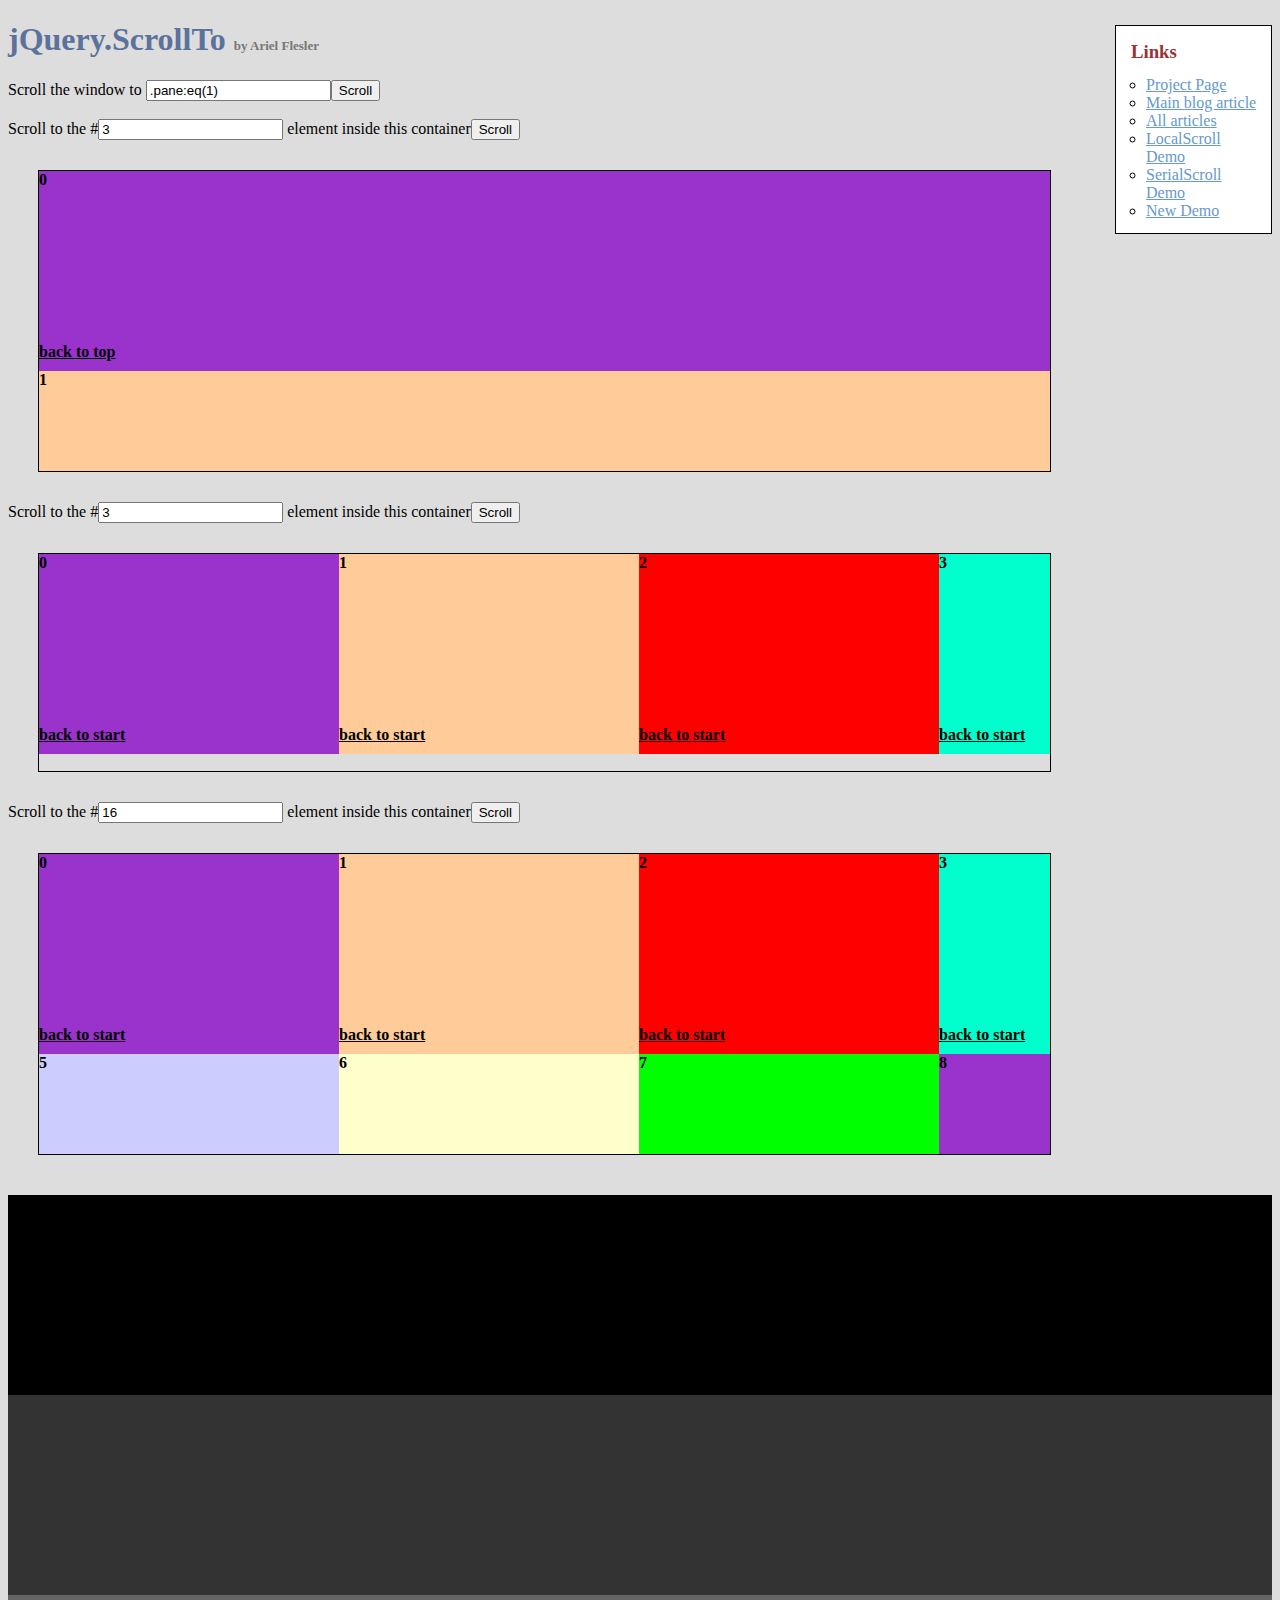
<file: assets/plugins/jquery-scrollTo/demo/index.old.html>
<!DOCTYPE html PUBLIC "-//W3C//DTD XHTML 1.0 Transitional//EN" "http://www.w3.org/TR/xhtml1/DTD/xhtml1-transitional.dtd">
<html xmlns="http://www.w3.org/1999/xhtml">
<head>
	<meta http-equiv="Content-Type" content="text/html; charset=iso-8859-1" />
	<title>jQuery.ScrollTo</title>
	<meta name="keywords" content="javascript, jquery, plugins, scroll, scrollTo, smooth, animation, to, effect, ariel, flesler, window, overflow, element, navigation, customizable" />
	<meta name="description" content="Demo of jQuery.ScrollTo. A very light and highly customizable jQuery plugin, to scroll overflowed elements or the window itself, made by Ariel Flesler." />
	<meta name="robots" content="index,follow" />
	<link type="text/css" rel="stylesheet" href="css/style.old.css" />
	<script type="text/javascript" src="https://ajax.googleapis.com/ajax/libs/jquery/1.8.0/jquery.min.js"></script>
	<script type="text/javascript" src="../jquery.scrollTo.js"></script>
	<script type="text/javascript">
		jQuery(function( $ ){
			//borrowed from jQuery easing plugin
			//http://gsgd.co.uk/sandbox/jquery.easing.php
			$.easing.elasout = function(x, t, b, c, d) {
				var s=1.70158;var p=0;var a=c;
				if (t==0) return b;  if ((t/=d)==1) return b+c;  if (!p) p=d*.3;
				if (a < Math.abs(c)) { a=c; var s=p/4; }
				else var s = p/(2*Math.PI) * Math.asin (c/a);
				return a*Math.pow(2,-10*t) * Math.sin( (t*d-s)*(2*Math.PI)/p ) + c + b;
			};	
			$('button').click(function(){//this is not the cleanest way to do this, I'm just keeping it short.
				var index = parseInt( $(this).prev('input').val() ) || 0;
				var $c = $(this).parent().next();
				$c.stop().scrollTo('li:eq('+index+')', {duration:2500, easing:'elasout',axis:$c.attr('id')});
			});
			$('#btn_screen').click(function(){
				$.scrollTo( $('#txt_screen').val(), {duration:2500} );
			});
			$('div.container a').click(function(){
				var $c = $(this).parents('.container');
				$c.stop().scrollTo( 0, {duration:2000,axis:$c.attr('id'), queue:true} );
				return false;
			});
		});
	</script>
</head>
<body>
	<h1>jQuery.ScrollTo&nbsp;<strong>by Ariel Flesler</strong></h1>
	<div id="links" class="part" style="width:135px">
		<h3>Links</h3>
		<ul>
			<li><a target="_blank" href="http://plugins.jquery.com/project/ScrollTo">Project Page</a></li>
			<li><a target="_blank" href="http://flesler.blogspot.com/2007/10/jqueryscrollto.html">Main blog article</a></li>
			<li><a target="_blank" href="http://flesler.blogspot.com/search/label/jQuery.ScrollTo">All articles</a></li>
			<li><a target="_blank" href="http://flesler.webs.com/jQuery.LocalScroll/">LocalScroll Demo</a></li>
			<li><a target="_blank" href="http://flesler.webs.com/jQuery.SerialScroll/">SerialScroll Demo</a></li>
			<li><a target="_blank" href="./" rel="prev" rev="next">New Demo</a></li>
		</ul>
	</div>
	<label for="txt_screen">Scroll the window to <input id="txt_screen" type="text" value=".pane:eq(1)" /><input id="btn_screen" type="button" value="Scroll" /></label><br /><br />
	<label>Scroll to the #<input type="text" value="3" /> element inside this container<button>Scroll</button></label>
	<div id="y" class="container">
		<ul>
			<li style="background-color:#9933CC;"><p>0</p><a href="#">back to top</a></li>
			<li style="background-color:#FFCC99;"><p>1</p><a href="#">back to top</a></li>
			<li style="background-color:#FF0000;"><p>2</p><a href="#">back to top</a></li>
			<li style="background-color:#00FFCC;"><p>3</p><a href="#">back to top</a></li>
			<li style="background-color:#663366;"><p>4</p><a href="#">back to top</a></li>
			<li style="background-color:#CCCCFF;"><p>5</p><a href="#">back to top</a></li>
			<li style="background-color:#FFFFCC;"><p>6</p><a href="#">back to top</a></li>
			<li style="background-color:#00FF00;"><p>7</p><a href="#">back to top</a></li>
		</ul>
	</div>
	<label>Scroll to the #<input type="text" value="3" /> element inside this container<button>Scroll</button></label>
	<div id="x" class="container">
		<ul style="width:4820px;">
			<li style="background-color:#9933CC;"><p>0</p><a href="#">back to start</a></li>
			<li style="background-color:#FFCC99;"><p>1</p><a href="#">back to start</a></li>
			<li style="background-color:#FF0000;"><p>2</p><a href="#">back to start</a></li>
			<li style="background-color:#00FFCC;"><p>3</p><a href="#">back to start</a></li>
			<li style="background-color:#663366;"><p>4</p><a href="#">back to start</a></li>
			<li style="background-color:#CCCCFF;"><p>5</p><a href="#">back to start</a></li>
			<li style="background-color:#FFFFCC;"><p>6</p><a href="#">back to start</a></li>
			<li style="background-color:#00FF00;"><p>7</p><a href="#">back to start</a></li>
			<li style="background-color:#9933CC;"><p>8</p><a href="#">back to start</a></li>
			<li style="background-color:#FFCC99;"><p>9</p><a href="#">back to start</a></li>
			<li style="background-color:#FF0000;"><p>10</p><a href="#">back to start</a></li>
			<li style="background-color:#00FFCC;"><p>11</p><a href="#">back to start</a></li>
			<li style="background-color:#663366;"><p>12</p><a href="#">back to start</a></li>
			<li style="background-color:#CCCCFF;"><p>13</p><a href="#">back to start</a></li>
			<li style="background-color:#FFFFCC;"><p>14</p><a href="#">back to start</a></li>
			<li style="background-color:#00FF00;"><p>15</p><a href="#">back to start</a></li>
		</ul>
	</div>
	<label>Scroll to the #<input type="text" value="16" /> element inside this container<button>Scroll</button></label>
	<div id="xy" class="container">
		<ul style="width:1500px;">
			<li style="background-color:#9933CC;"><p>0</p><a href="#">back to start</a></li>
			<li style="background-color:#FFCC99;"><p>1</p><a href="#">back to start</a></li>
			<li style="background-color:#FF0000;"><p>2</p><a href="#">back to start</a></li>
			<li style="background-color:#00FFCC;"><p>3</p><a href="#">back to start</a></li>
			<li style="background-color:#663366;"><p>4</p><a href="#">back to start</a></li>
			<li style="background-color:#CCCCFF;"><p>5</p><a href="#">back to start</a></li>
			<li style="background-color:#FFFFCC;"><p>6</p><a href="#">back to start</a></li>
			<li style="background-color:#00FF00;"><p>7</p><a href="#">back to start</a></li>
			<li style="background-color:#9933CC;"><p>8</p><a href="#">back to start</a></li>
			<li style="background-color:#FFCC99;"><p>9</p><a href="#">back to start</a></li>
			<li style="background-color:#FF0000;"><p>10</p><a href="#">back to start</a></li>
			<li style="background-color:#00FFCC;"><p>11</p><a href="#">back to start</a></li>
			<li style="background-color:#663366;"><p>12</p><a href="#">back to start</a></li>
			<li style="background-color:#CCCCFF;"><p>13</p><a href="#">back to start</a></li>
			<li style="background-color:#FFFFCC;"><p>14</p><a href="#">back to start</a></li>
			<li style="background-color:#00FF00;"><p>15</p><a href="#">back to start</a></li>
			<li style="background-color:#9933CC;"><p>16</p><a href="#">back to start</a></li>
			<li style="background-color:#FFCC99;"><p>17</p><a href="#">back to start</a></li>
			<li style="background-color:#FF0000;"><p>18</p><a href="#">back to start</a></li>
			<li style="background-color:#00FFCC;"><p>19</p><a href="#">back to start</a></li>
			<li style="background-color:#663366;"><p>20</p><a href="#">back to start</a></li>
			<li style="background-color:#CCCCFF;"><p>21</p><a href="#">back to start</a></li>
			<li style="background-color:#FFFFCC;"><p>22</p><a href="#">back to start</a></li>
			<li style="background-color:#00FF00;"><p>23</p><a href="#">back to start</a></li>
			<li style="background-color:#9933CC;"><p>24</p><a href="#">back to start</a></li>
			<li style="background-color:#FFCC99;"><p>25</p><a href="#">back to start</a></li>
			<li style="background-color:#FF0000;"><p>26</p><a href="#">back to start</a></li>
			<li style="background-color:#00FFCC;"><p>27</p><a href="#">back to start</a></li>
			<li style="background-color:#663366;"><p>28</p><a href="#">back to start</a></li>
			<li style="background-color:#CCCCFF;"><p>29</p><a href="#">back to start</a></li>
		</ul>
	</div>
	<div class="pane" style="background-color:#000000;margin-top:40px;"></div>
	<div class="pane" style="background-color:#333333;"></div>
	<div class="pane" style="background-color:#666666;"></div>
	<div class="pane" style="background-color:#999999;"></div>
	<div class="pane" style="background-color:#CCCCCC;"></div>
</body>
</html>
</file>
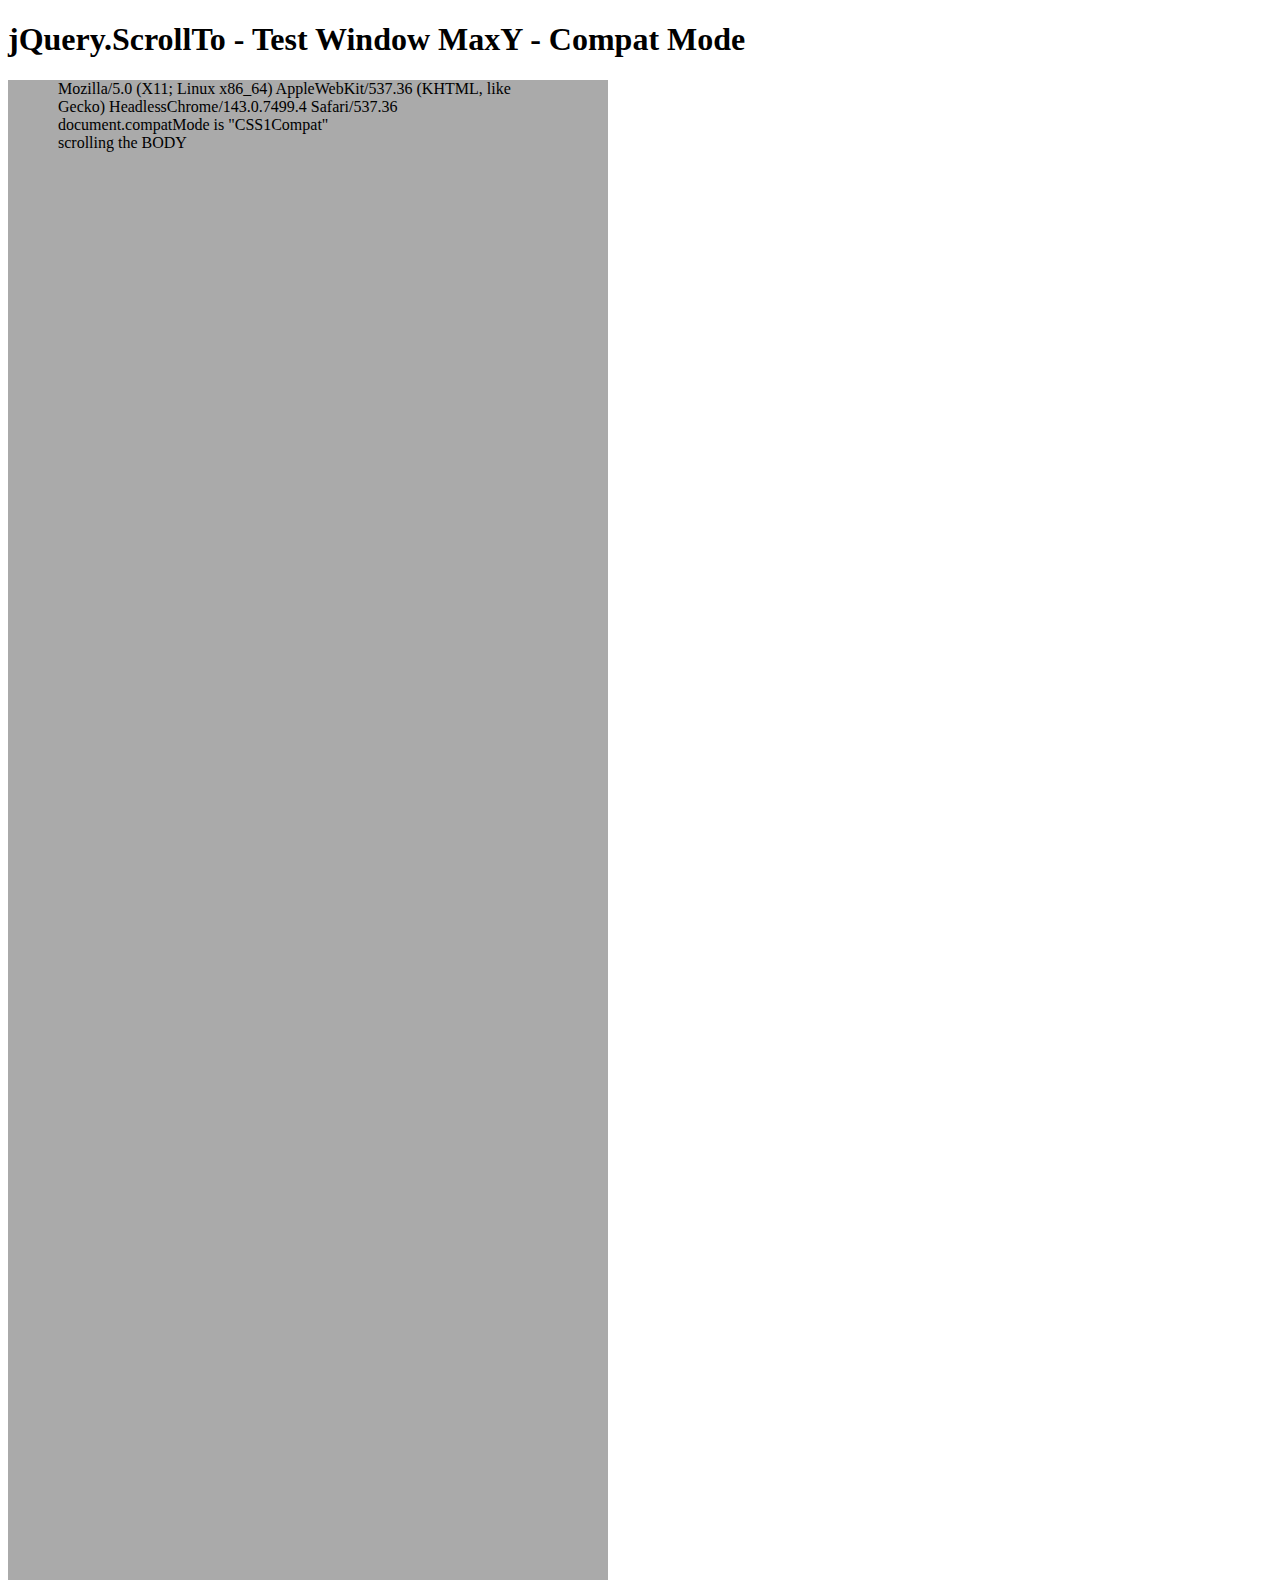
<file: assets/plugins/jquery-scrollTo/tests/WinMaxY-compat.html>
<!DOCTYPE html PUBLIC "-//W3C//DTD XHTML 1.0 Transitional//EN" "http://www.w3.org/TR/xhtml1/DTD/xhtml1-transitional.dtd">
<html xmlns="http://www.w3.org/1999/xhtml">
<head>
	<meta http-equiv="Content-Type" content="text/html; charset=iso-8859-1" />
	<title>jQuery.ScrollTo</title>
	<script type="text/javascript" src="https://code.jquery.com/jquery-1.11.0.js"></script>
	<script type="text/javascript" src="../jquery.scrollTo.js"></script>
	<script type="text/javascript" src="test.js"></script>
</head>
<body>
	<h1>jQuery.ScrollTo - Test Window MaxY - Compat Mode</h1>
	
	<div style="height:1500px; width:500px; padding:0 50px; background-color:#AAA">
		&nbsp;
	</div>
	<script type="text/javascript">
		$(window).test();
	</script>
</html>
</file>
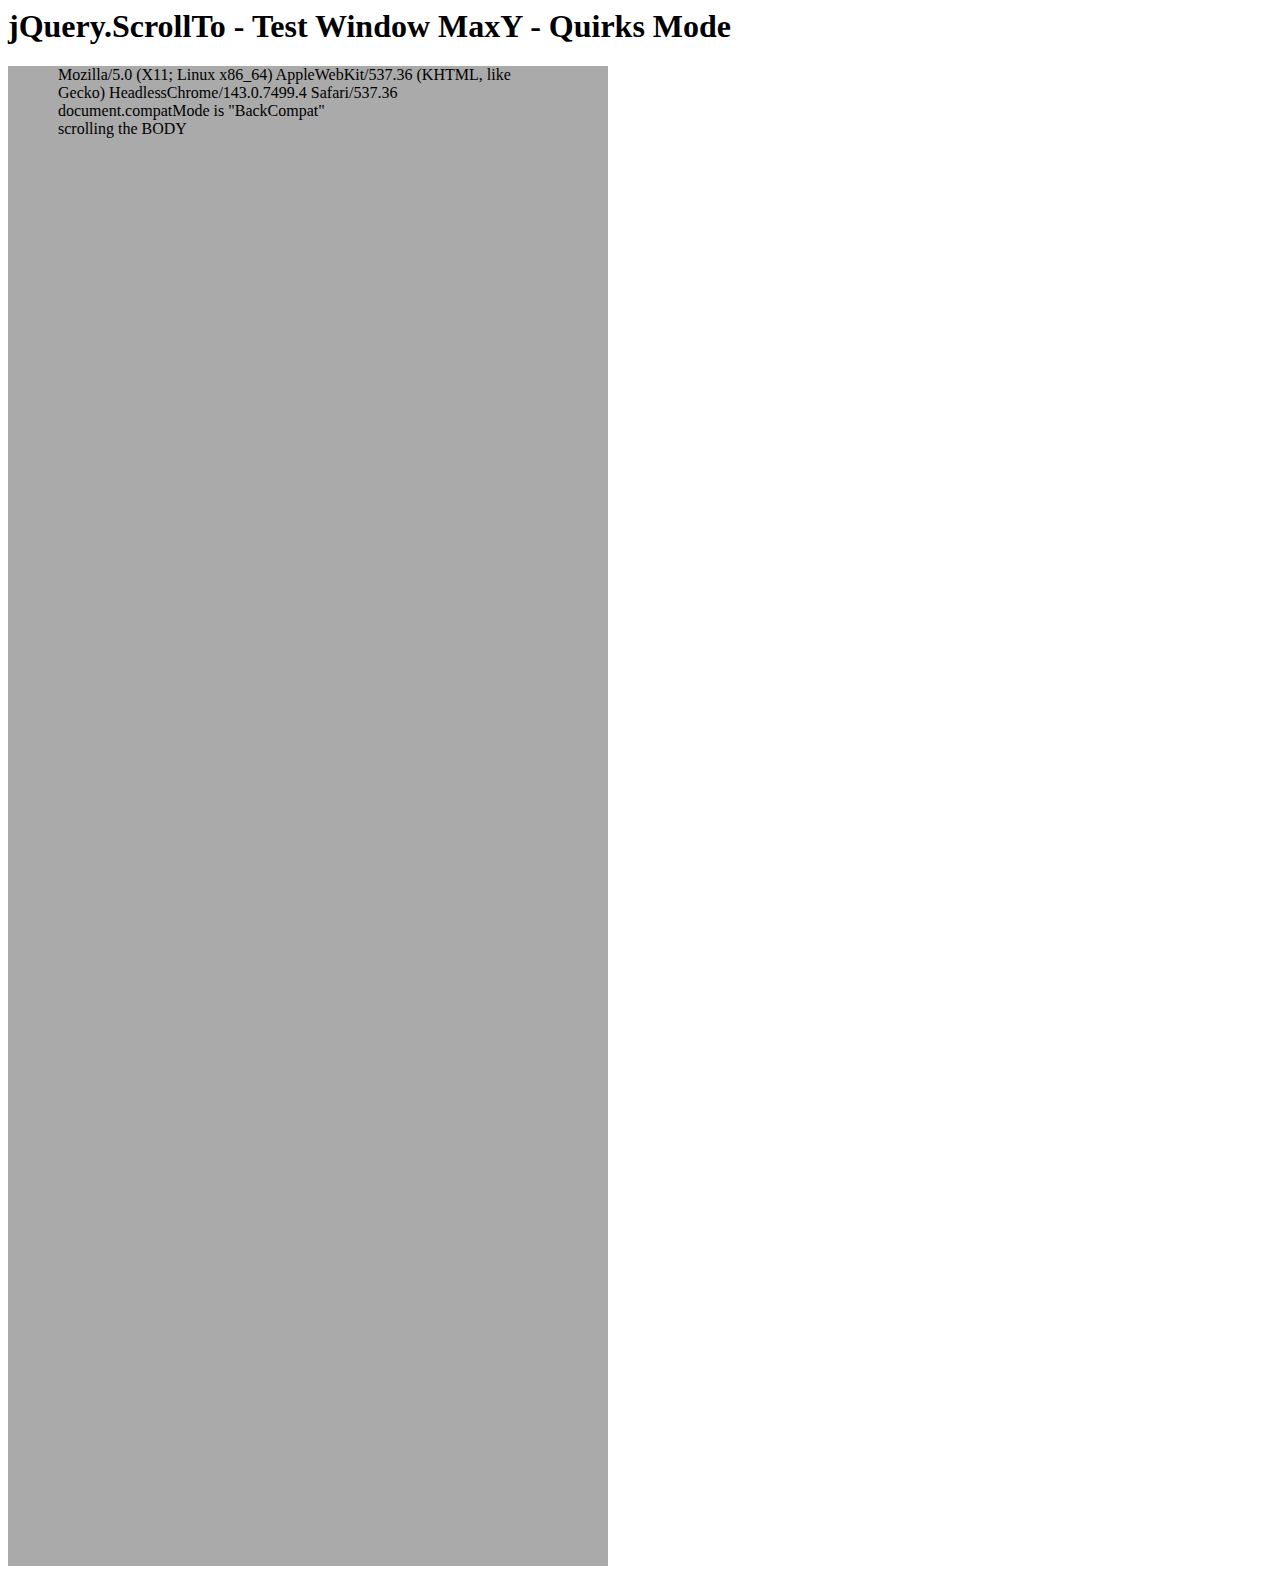
<file: assets/plugins/jquery-scrollTo/tests/WinMaxY-quirks.html>
<html>
<head>
	<meta http-equiv="Content-Type" content="text/html; charset=iso-8859-1" />
	<title>jQuery.ScrollTo</title>
	<script type="text/javascript" src="https://code.jquery.com/jquery-1.11.0.js"></script>
	<script type="text/javascript" src="../jquery.scrollTo.js"></script>
	<script type="text/javascript" src="test.js"></script>
</head>
<body>
	<h1>jQuery.ScrollTo - Test Window MaxY - Quirks Mode</h1>

	<div style="height:1500px; width:500px; padding:0 50px; background-color:#AAA">
		&nbsp;
	</div>
	<script type="text/javascript">
		$(window).test();
	</script>
</html>
</file>
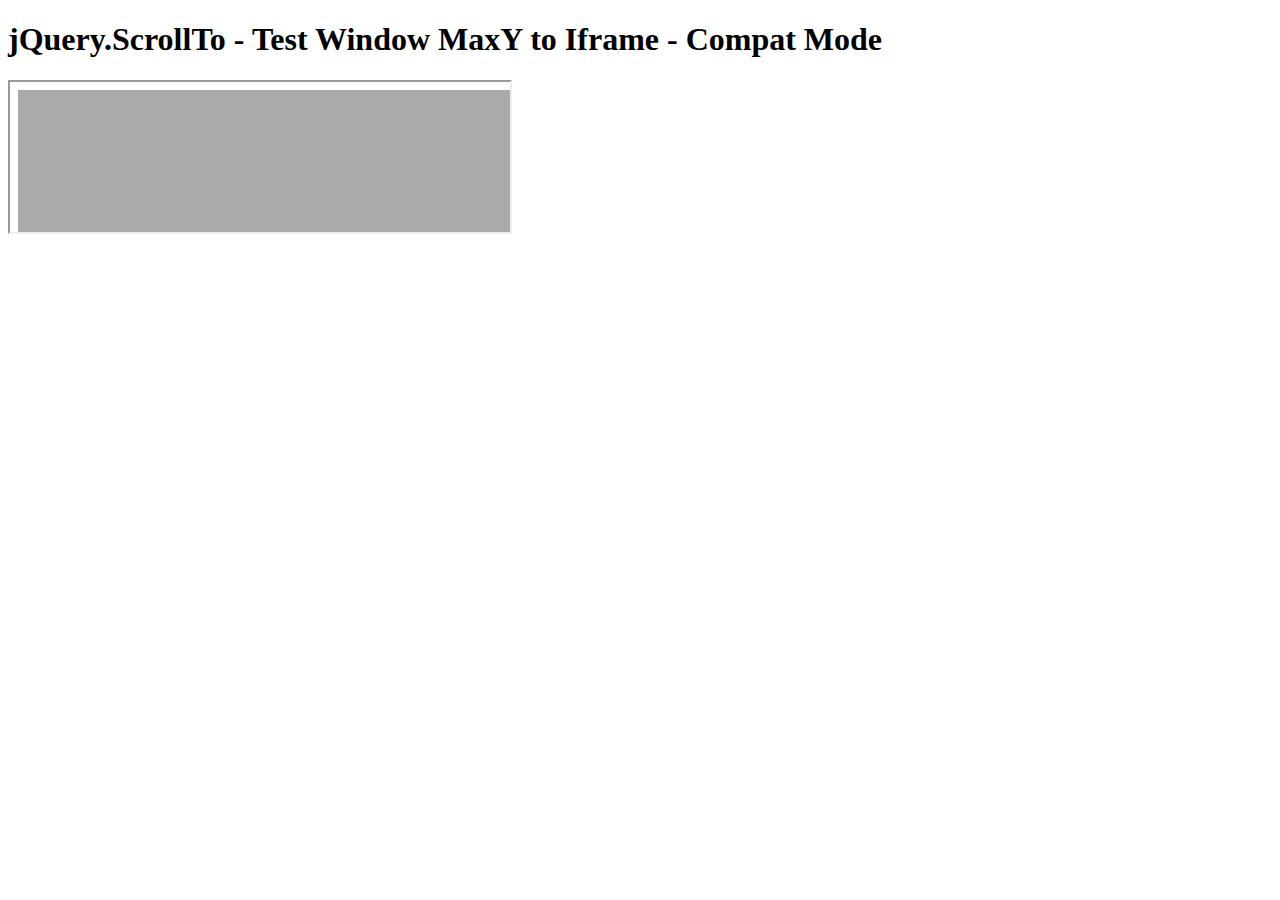
<file: assets/plugins/jquery-scrollTo/tests/WinMaxY-to-iframe-compat.html>
<!DOCTYPE html PUBLIC "-//W3C//DTD XHTML 1.0 Transitional//EN" "http://www.w3.org/TR/xhtml1/DTD/xhtml1-transitional.dtd">
<html xmlns="http://www.w3.org/1999/xhtml">
<head>
	<meta http-equiv="Content-Type" content="text/html; charset=iso-8859-1" />
	<title>jQuery.ScrollTo</title>
	<script type="text/javascript" src="https://code.jquery.com/jquery-1.11.0.js"></script>
	<script type="text/javascript" src="../jquery.scrollTo.js"></script>
	<script type="text/javascript" src="test.js"></script>
</head>
<body>
	<h1>jQuery.ScrollTo - Test Window MaxY to Iframe - Compat Mode</h1>

	<iframe src="WinMaxY-compat.html?notest"  style="width:500px" /></iframe>
	
	<script type="text/javascript">
		setTimeout(function(){
			$('iframe').test();
		}, 1500 );
	</script>
</html>
</file>
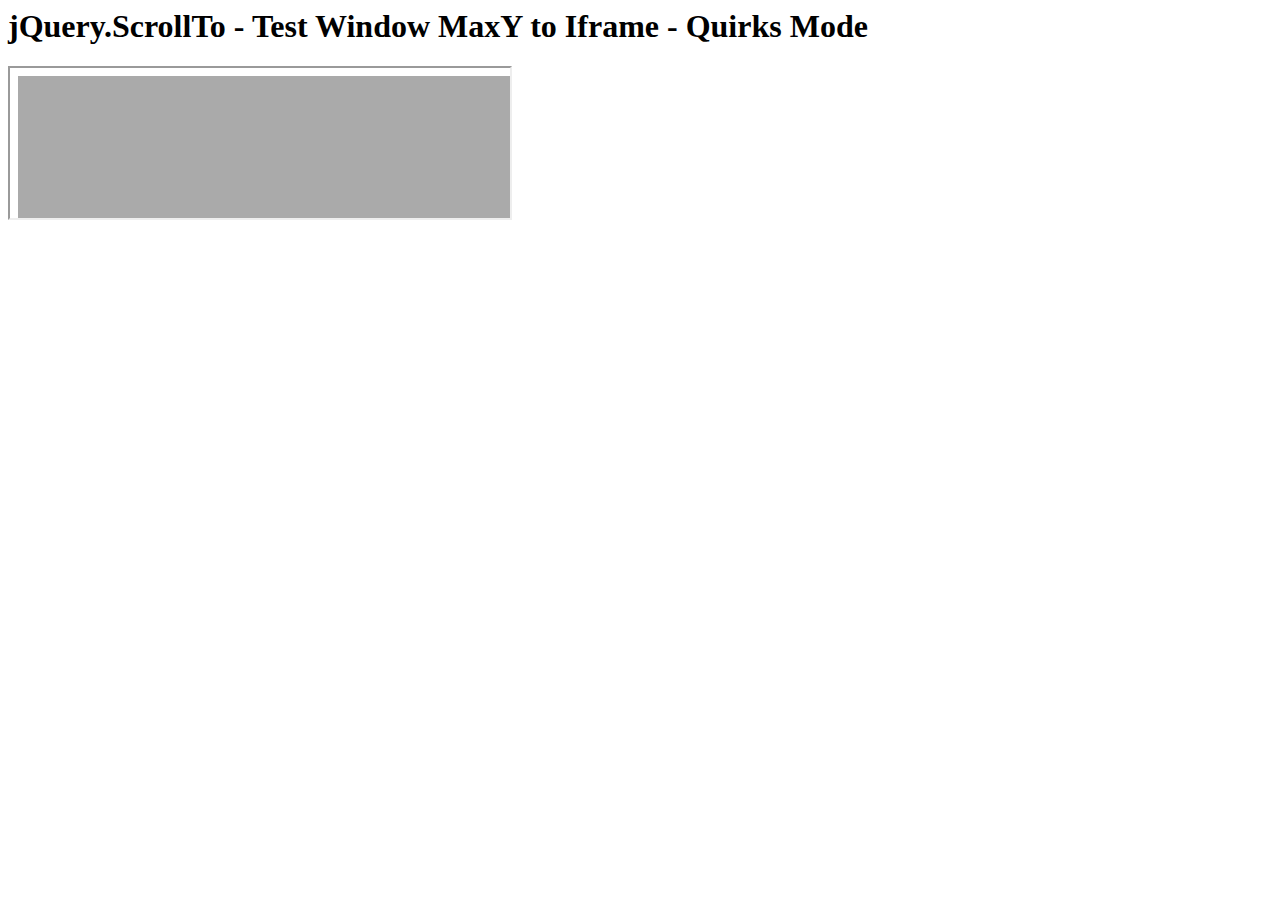
<file: assets/plugins/jquery-scrollTo/tests/WinMaxY-to-iframe-quirks.html>
<html>
<head>
	<meta http-equiv="Content-Type" content="text/html; charset=iso-8859-1" />
	<title>jQuery.ScrollTo</title>
	<script type="text/javascript" src="https://code.jquery.com/jquery-1.11.0.js"></script>
	<script type="text/javascript" src="../jquery.scrollTo.js"></script>
	<script type="text/javascript" src="test.js"></script>
</head>
<body>
	<h1>jQuery.ScrollTo - Test Window MaxY to Iframe - Quirks Mode</h1>
	
	<iframe src="WinMaxY-quirks.html?notest" style="width:500px"></iframe>
	
	<script type="text/javascript">
		setTimeout(function(){
			$('iframe').test();
		}, 1500 );
	</script>
</html>
</file>
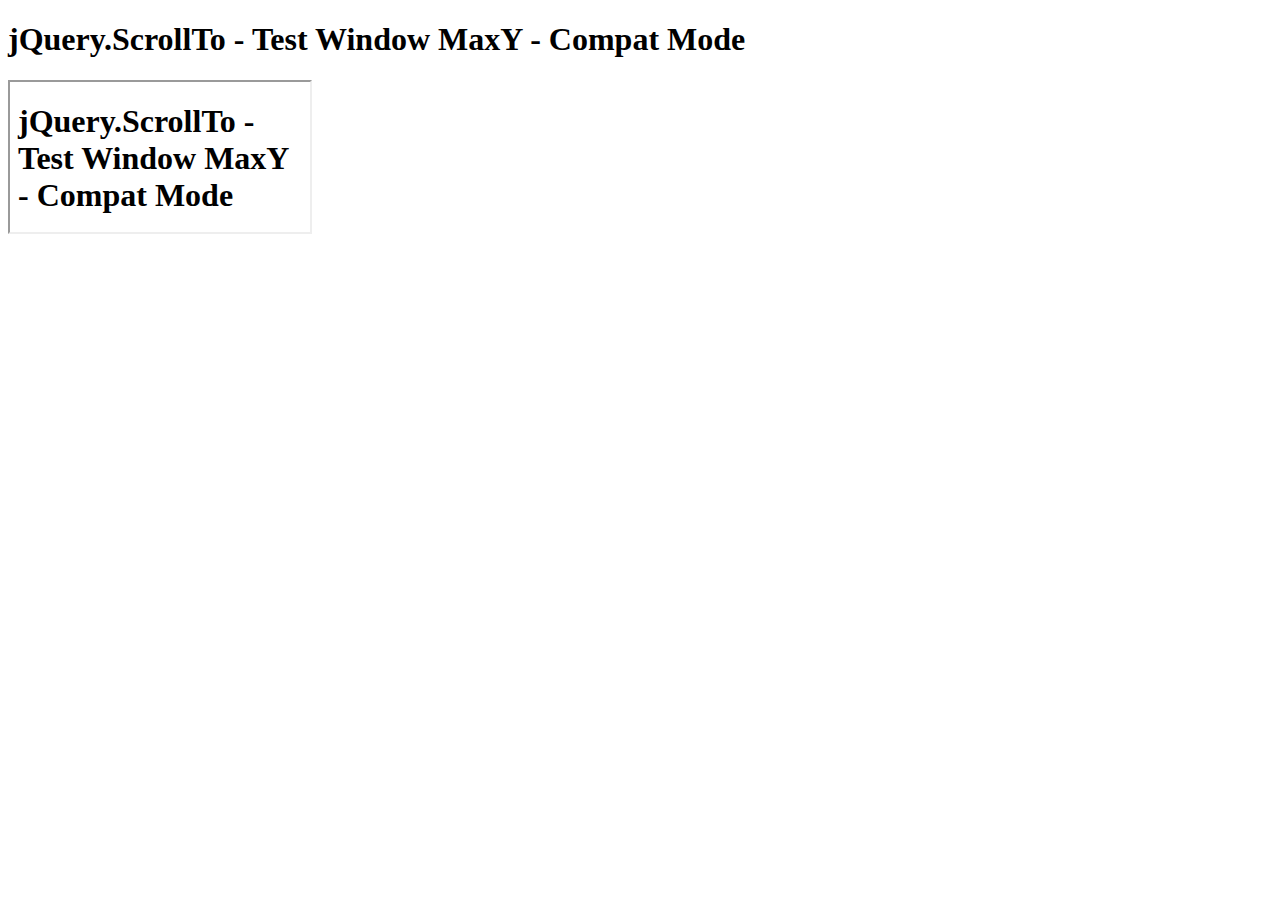
<file: assets/plugins/jquery-scrollTo/tests/WinMaxY-with-iframe-compat.html>
<!DOCTYPE html PUBLIC "-//W3C//DTD XHTML 1.0 Transitional//EN" "http://www.w3.org/TR/xhtml1/DTD/xhtml1-transitional.dtd">
<html xmlns="http://www.w3.org/1999/xhtml">
<head>
	<meta http-equiv="Content-Type" content="text/html; charset=iso-8859-1" />
	<title>jQuery.ScrollTo</title>
</head>
<body>
	<h1>jQuery.ScrollTo - Test Window MaxY - Compat Mode</h1>
	
	<iframe src="WinMaxY-compat.html" />
</html>
</file>
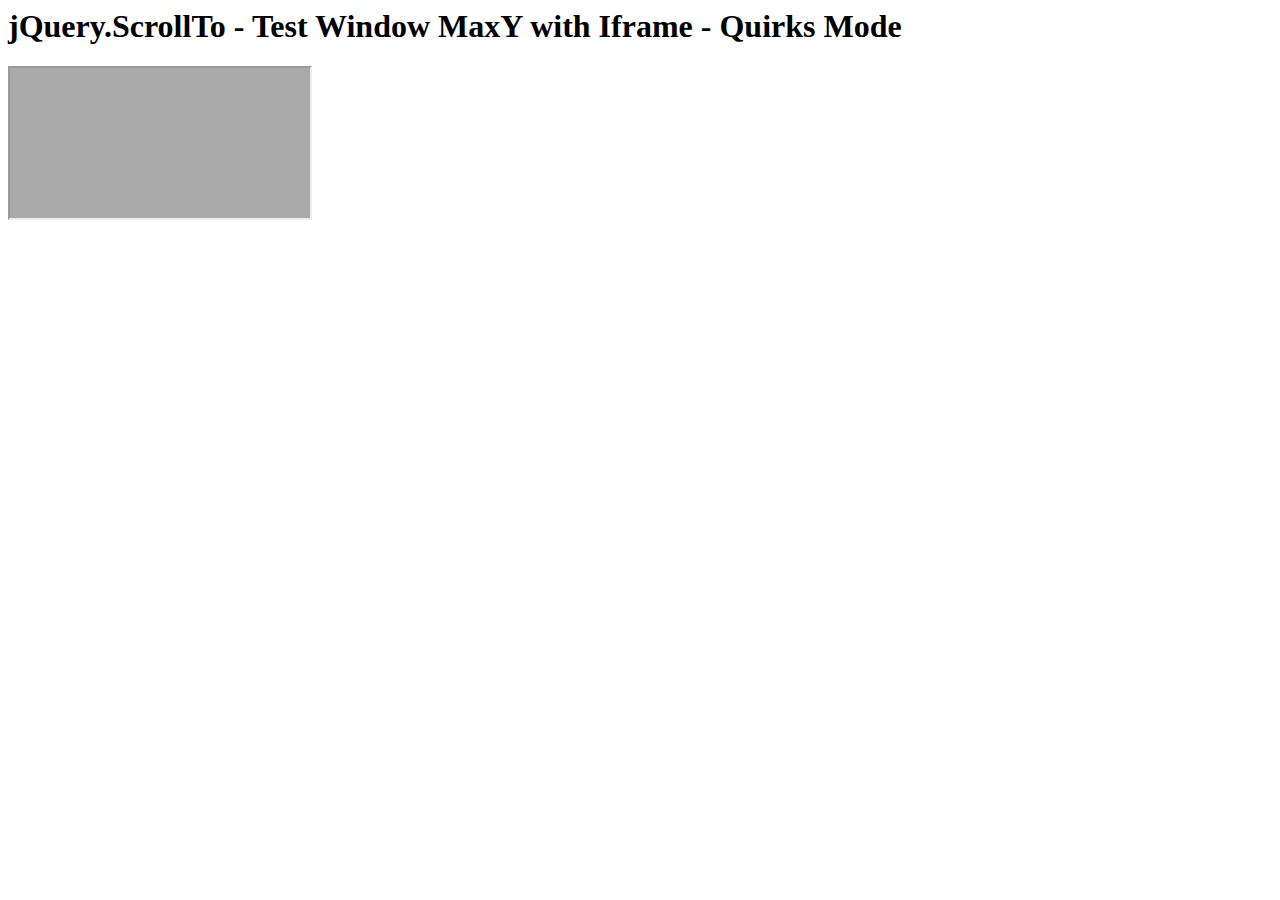
<file: assets/plugins/jquery-scrollTo/tests/WinMaxY-with-iframe-quirks.html>
<html>
<head>
	<meta http-equiv="Content-Type" content="text/html; charset=iso-8859-1" />
	<title>jQuery.ScrollTo</title>
</head>
<body>
	<h1>jQuery.ScrollTo - Test Window MaxY with Iframe - Quirks Mode</h1>

	<iframe src="WinMaxY-quirks.html" />
	
</html>
</file>
<file: assets/plugins/prism/prism.css>
/* http://prismjs.com/download.html?themes=prism-okaidia&languages=markup+css+clike+javascript+php+python */
/**
 * okaidia theme for JavaScript, CSS and HTML
 * Loosely based on Monokai textmate theme by http://www.monokai.nl/
 * @author ocodia
 */

code[class*="language-"],
pre[class*="language-"] {
	color: #f8f8f2;
	text-shadow: 0 1px rgba(0, 0, 0, 0.3);
	font-family: Consolas, Monaco, 'Andale Mono', monospace;
	direction: ltr;
	text-align: left;
	white-space: pre;
	word-spacing: normal;
	word-break: normal;
	line-height: 1.5;

	-moz-tab-size: 4;
	-o-tab-size: 4;
	tab-size: 4;

	-webkit-hyphens: none;
	-moz-hyphens: none;
	-ms-hyphens: none;
	hyphens: none;
}

/* Code blocks */
pre[class*="language-"] {
	padding: 1em;
	margin: .5em 0;
	overflow: auto;
	border-radius: 0.3em;
}

:not(pre) > code[class*="language-"],
pre[class*="language-"] {
	background: #272822;
}

/* Inline code */
:not(pre) > code[class*="language-"] {
	padding: .1em;
	border-radius: .3em;
}

.token.comment,
.token.prolog,
.token.doctype,
.token.cdata {
	color: slategray;
}

.token.punctuation {
	color: #f8f8f2;
}

.namespace {
	opacity: .7;
}

.token.property,
.token.tag,
.token.constant,
.token.symbol,
.token.deleted {
	color: #f92672;
}

.token.boolean,
.token.number {
	color: #ae81ff;
}

.token.selector,
.token.attr-name,
.token.string,
.token.char,
.token.builtin,
.token.inserted {
	color: #a6e22e;
}

.token.operator,
.token.entity,
.token.url,
.language-css .token.string,
.style .token.string,
.token.variable {
	color: #f8f8f2;
}

.token.atrule,
.token.attr-value {
	color: #e6db74;
}

.token.keyword {
	color: #66d9ef;
}

.token.regex,
.token.important {
	color: #fd971f;
}

.token.important {
	font-weight: bold;
}

.token.entity {
	cursor: help;
}
</file>
<file: assets/css/styles.css>
/*   
 * Template Name: devAid - Responsive Website Template for developers
 * Version: 1.1
 * Author: Xiaoying Riley
 * Twitter: @3rdwave_themes
 * License: Creative Commons Attribution 3.0 License
 * Website: http://themes.3rdwavemedia.com/
*/
/* Default */
/* ======= Base ======= */

#profilepic{
  border-radius:150px;
}




body {
  font-family: 'Lato', arial, sans-serif;
  color: #444;
  font-size: 16px;
  -webkit-font-smoothing: antialiased;
  -moz-osx-font-smoothing: grayscale;
}
h1,
h2,
h3,
h4,
h5,
h6 {
  font-family: 'Montserrat', sans-serif;
  font-weight: 700;
  color: #17baef;
}
a {
  color: #17baef;
  -webkit-transition: all 0.4s ease-in-out;
  -moz-transition: all 0.4s ease-in-out;
  -ms-transition: all 0.4s ease-in-out;
  -o-transition: all 0.4s ease-in-out;
}
a:hover {
  text-decoration: underline;
  color: #0e98c5;
}
.btn,
a.btn {
  -webkit-transition: all 0.4s ease-in-out;
  -moz-transition: all 0.4s ease-in-out;
  -ms-transition: all 0.4s ease-in-out;
  -o-transition: all 0.4s ease-in-out;
  font-family: 'Montserrat', arial, sans-serif;
  padding: 8px 16px;
  font-weight: bold;
}
.btn .fa,
a.btn .fa {
  margin-right: 5px;
}
.btn:focus,
a.btn:focus {
  color: #fff;
}
a.btn-cta-primary,
.btn-cta-primary {
  background: #074f66;
  border: 1px solid #074f66;
  color: #fff;
  font-weight: 600;
  text-transform: uppercase;
}
a.btn-cta-primary:hover,
.btn-cta-primary:hover {
  background: #053c4e;
  border: 1px solid #053c4e;
  color: #fff;
}
a.btn-cta-secondary,
.btn-cta-secondary {
  background: #eebf3f;
  border: 1px solid #eebf3f;
  color: #fff;
  font-weight: 600;
  text-transform: uppercase;
}
a.btn-cta-secondary:hover,
.btn-cta-secondary:hover {
  background: #ecb728;
  border: 1px solid #ecb728;
  color: #fff;
}
.text-highlight {
  color: #074f66;
}
.offset-header {
  padding-top: 90px;
}
pre code {
  font-size: 16px;
}
/* ======= Header ======= */
.header {
  padding: 10px 0;
  background: #17baef;
  color: #fff;
  position: fixed;
  width: 100%;
}
.header.navbar-fixed-top {
  background: #fff;
  z-index: 9999;
  -webkit-box-shadow: 0 0 4px rgba(0, 0, 0, 0.4);
  -moz-box-shadow: 0 0 4px rgba(0, 0, 0, 0.4);
  box-shadow: 0 0 4px rgba(0, 0, 0, 0.4);
}
.header.navbar-fixed-top .logo a {
  color: #17baef;
}
.header.navbar-fixed-top .main-nav .nav .nav-item a {
  color: #666;
}
.header .logo {
  margin: 0;
  font-size: 26px;
  padding-top: 10px;
}
.header .logo a {
  color: #fff;
}
.header .logo a:hover {
  text-decoration: none;
}
.header .main-nav button {
  background: #074f66;
  color: #fff !important;
  -webkit-border-radius: 4px;
  -moz-border-radius: 4px;
  -ms-border-radius: 4px;
  -o-border-radius: 4px;
  border-radius: 4px;
  -moz-background-clip: padding;
  -webkit-background-clip: padding-box;
  background-clip: padding-box;
}
.header .main-nav button:focus {
  outline: none;
}
.header .main-nav button .icon-bar {
  background-color: #fff;
}
.header .main-nav .navbar-collapse {
  padding: 0;
}
.header .main-nav .nav .nav-item {
  font-weight: normal;
  margin-right: 30px;
  font-family: 'Montserrat', sans-serif;
}
.header .main-nav .nav .nav-item.active a {
  color: #17baef;
  background: none;
}
.header .main-nav .nav .nav-item a {
  color: #212f30;
  -webkit-transition: none;
  -moz-transition: none;
  -ms-transition: none;
  -o-transition: none;
  font-size: 14px;
  padding: 10px 10px;
}
.header .main-nav .nav .nav-item a:hover {
  color: #074f66;
  background: none;
}
.header .main-nav .nav .nav-item a:focus {
  outline: none;
  background: none;
}
.header .main-nav .nav .nav-item a:active {
  outline: none;
  background: none;
}
.header .main-nav .nav .nav-item.active {
  color: #17baef;
}
.header .main-nav .nav .nav-item.last {
  margin-right: 0;
}
/* ======= Promo Section ======= */
.promo {
  background-image: url("../images/Ascension_Cropped.jpg");
  background-color: #cccccc;
  height: 100%;
  width: auto;
  background-position: 0% 100%;
  background-size: 100% 100%;
  background-repeat: no-repeat;
  color: white;
  text-shadow: black 0.3em 0.3em 0.3em;
/*  color: #fff;
*/  padding-top: 300px;
}
.promo .title {
  font-size: 98px;
  color: #17baef;
  margin-top: 0;
}
.promo .title .highlight {
  color: #eebf3f
}
.promo .intro {
  font-size: 28px;
  max-width: 680px;
  margin: 0 auto;
  margin-bottom: 30px;
}
.promo .btns .btn {
  margin-right: 15px;
  font-size: 18px;
  padding: 8px 30px;
}
.promo .meta {
  margin-top: 120px;
  margin-bottom: 30px;
  color: #0a7396;
}
.promo .meta li {
  margin-right: 15px;
}
.promo .meta a {
  color: #0a7396;
}
.promo .meta a:hover {
  color: #074f66;
}
.promo .social-media {
  background: #0c86ae;
  padding: 10px 0;
  margin: 0 auto;
}
.promo .social-media li {
  margin-top: 15px;
}
.promo .social-media li.facebook-like {
  margin-top: 0;
  position: relative;
  top: -5px;
}
/* ======= About Section ======= */
.about {
  padding: 80px 0;
  background: #f5f5f5;
}
.about .title {
  color: #074f66;
  margin-top: 0;
  margin-bottom: 10px;
}
.about .intro {
  max-width: 800px;
  margin: 0 auto;
  margin-bottom: 60px;
}
.about .item {
  position: relative;
  margin-bottom: 30px;
}
.about .item .icon-holder {
  position: absolute;
  left: 30px;
  top: 0;
}
.about .item .icon-holder .fa {
  font-size: 24px;
  color: #074f66;
}
.about .item .content {
  padding-left: 60px;
}
.about .item .content .sub-title {
  margin-top: 0;
  color: #074f66;
  font-size: 18px;
}
.about .img1 {
  background-image: url("../images/Clock-Girls2.jpg");
  height: 325px;
  background-size: cover;
  width: 350px;
  background-position: 20% 40%;
  border: 1px solid black;
}
.about .img2 {
  background-image: url("../images/bucket.jpg");
  height: 325px;
  background-size: cover;
  width: 350;
  background-position: 20% 40%;
  border: 1px solid black;
}
.about .img3 {
  background-image: url("../images/conveyor.jpg");
  height: 325px;
  background-size: cover;
  width: 350px;
  background-position: 20% 40%;
  border: 1px solid black;
}

.about .img4 {
  background-image: url("../images/Schools1.jpg");
  height: 345px;
  background-size: cover;
  width: 340px;
  position: center;
  border: 1px solid black;
}

.about .img4 a {
  display: block;
  height: 345px;
  width: 340px;
  outline: none;
  position: center;
  border: 1px solid black;
}

.about .img4 a span{
  display: none;
}
.about .text1
{
  color: black;
}

.about .img5 {
  background-image: url("../images/GovSoccer.jpg");
  height: 345px;
  background-size: cover;
  width: 350px;
  background-position: 20% 40%;
  border: 1px solid black;
}
.about .img6 {
  background-image: url("../images/RunGolf.jpg");
  height: 345px;
  background-size: cover;
  width: 350px;
  background-position: 20% 40%;
  border: 1px solid black;
}

/* ======= Features Section ======= */
.features {
  padding: 80px 0;
  background: #17baef;
  color: #fff;
}
.features .title {
  color: #074f66;
  margin-top: 0;
  margin-bottom: 30px;
}
.features a {
  color: #074f66;
}
.features a:hover {
  color: #042a36;
}
.features .feature-list li {
  margin-bottom: 10px;
  color: #074f66;
}
.features .feature-list li .fa {
  margin-right: 5px;
  color: #fff;
}
/* ======= Docs Section ======= */
.docs {
  padding: 80px 0;
  background: #f5f5f5;
}

.portfolio-title {
color: white;
          }
          
.docs .title {
  color: #074f66;
  margin-top: 0;
  margin-bottom: 30px;
}
.docs .docs-inner {
  max-width: 800px;
  background: #fff;
  padding: 30px;
  -webkit-border-radius: 4px;
  -moz-border-radius: 4px;
  -ms-border-radius: 4px;
  -o-border-radius: 4px;
  border-radius: 4px;
  -moz-background-clip: padding;
  -webkit-background-clip: padding-box;
  background-clip: padding-box;
  margin: 0 auto;
}
.docs .block {
  margin-bottom: 60px;
}
.docs .code-block {
  margin: 30px inherit;
}
.docs .code-block pre[class*="language-"] {
  -webkit-border-radius: 4px;
  -moz-border-radius: 4px;
  -ms-border-radius: 4px;
  -o-border-radius: 4px;
  border-radius: 4px;
  -moz-background-clip: padding;
  -webkit-background-clip: padding-box;
  background-clip: padding-box;
}
/* ======= License Section ======= */
.license {
  padding: 80px 0;
  background: #f5f5f5;
}
.license .title {
  margin-top: 0;
  margin-bottom: 60px;
  color: #074f66;
}
.license .license-inner {
  max-width: 800px;
  background: #fff;
  padding: 30px;
  -webkit-border-radius: 4px;
  -moz-border-radius: 4px;
  -ms-border-radius: 4px;
  -o-border-radius: 4px;
  border-radius: 4px;
  -moz-background-clip: padding;
  -webkit-background-clip: padding-box;
  background-clip: padding-box;
  margin: 0 auto;
}
.license .info {
  max-width: 760px;
  margin: 0 auto;
}
.license .cta-container {
  max-width: 540px;
  margin: 0 auto;
  margin-top: 60px;
  -webkit-border-radius: 4px;
  -moz-border-radius: 4px;
  -ms-border-radius: 4px;
  -o-border-radius: 4px;
  border-radius: 4px;
  -moz-background-clip: padding;
  -webkit-background-clip: padding-box;
  background-clip: padding-box;
}
.license .cta-container .speech-bubble {
  background: #d6f3fc;
  color: #074f66;
  padding: 30px;
  margin-bottom: 30px;
  position: relative;
  -webkit-border-radius: 4px;
  -moz-border-radius: 4px;
  -ms-border-radius: 4px;
  -o-border-radius: 4px;
  border-radius: 4px;
  -moz-background-clip: padding;
  -webkit-background-clip: padding-box;
  background-clip: padding-box;
}
.license .cta-container .speech-bubble:after {
  position: absolute;
  left: 50%;
  bottom: -10px;
  margin-left: -10px;
  content: "";
  display: inline-block;
  width: 0;
  height: 0;
  border-left: 10px solid transparent;
  border-right: 10px solid transparent;
  border-top: 10px solid #d6f3fc;
}
.license .cta-container .icon-holder {
  margin-bottom: 15px;
}
.license .cta-container .icon-holder .fa {
  font-size: 56px;
}
.license .cta-container .intro {
  margin-bottom: 30px;
}
/* ======= Contact Section ======= */
.contact {
  padding: 80px 017baef;
  background: #;
  color: #fff;
}
.contact .contact-inner {
  max-width: 760px;
  margin: 0 auto;
}
.contact .title {
  color: #074f66;
  margin-top: 0;
  margin-bottom: 30px;
}
.contact .intro {
  margin-bottom: 60px;
}
.contact a {
  color: #074f66;
}
.contact a:hover {
  color: #042a36;
}
.contact .author-message {
  position: relative;
  margin-bottom: 60px;
}
.contact .author-message .profile {
  position: absolute;
  width: 100px;
  height: 100px;
}
.contact .author-message .profile img {
  -webkit-border-radius: 50%;
  -moz-border-radius: 50%;
  -ms-border-radius: 50%;
  -o-border-radius: 50%;
  border-radius: 50%;
  -moz-background-clip: padding;
  -webkit-background-clip: padding-box;
  background-clip: padding-box;
}
.contact .author-message .speech-bubble {
  margin-left: 155px;
  background: #10b2e7;
  color: #074f66;
  padding: 30px;
  -webkit-border-radius: 4px;
  -moz-border-radius: 4px;
  -ms-border-radius: 4px;
  -o-border-radius: 4px;
  border-radius: 4px;
  -moz-background-clip: padding;
  -webkit-background-clip: padding-box;
  background-clip: padding-box;
  position: relative;
}
.contact .author-message .speech-bubble .sub-title {
  color: #074f66;
  font-size: 16px;
  margin-top: 0;
  margin-bottom: 30px;
}
.contact .author-message .speech-bubble a {
  color: #fff;
}
.contact .author-message .speech-bubble:after {
  position: absolute;
  left: -10px;
  top: 60px;
  content: "";
  display: inline-block;
  width: 0;
  height: 0;
  border-top: 10px solid transparent;
  border-bottom: 10px solid transparent;
  border-right: 10px solid #10b2e7;
}
.contact .author-message .speech-bubble .source {
  margin-top: 30px;
}
.contact .author-message .speech-bubble .source a {
  color: #074f66;
}
.contact .author-message .speech-bubble .source .title {
  color: #0c86ae;
}
.contact .info .sub-title {
  color: #0e98c5;
  margin-bottom: 30px;
  margin-top: 0;
}
.contact .social-icons {
  list-style: none;
  padding: 10px 0;
  margin-bottom: 0;
  display: inline-block;
  margin: 0 auto;
}
.contact .social-icons li {
  float: left;
}
.contact .social-icons li.last {
  margin-right: 0;
}
.contact .social-icons a {
  display: inline-block;
  background: #0c86ae;
  width: 48px;
  height: 48px;
  text-align: center;
  padding-top: 12px;
  -webkit-border-radius: 50%;
  -moz-border-radius: 50%;
  -ms-border-radius: 50%;
  -o-border-radius: 50%;
  border-radius: 50%;
  -moz-background-clip: padding;
  -webkit-background-clip: padding-box;
  background-clip: padding-box;
  margin-right: 8px;
  float: left;
}
.contact .social-icons a:hover {
  background: #e6ad14;
}
.contact .social-icons a .fa {
  color: #fff;
}
.contact .social-icons a .fa:before {
  font-size: 26px;
  text-align: center;
  padding: 0;
}
/* ======= Footer ======= */
.footer {
  padding: 15px 0;
  background: #042a36;
  color: #fff;
}
.footer .copyright {
  -webkit-opacity: 0.8;
  -moz-opacity: 0.8;
  opacity: 0.8;
}
.footer .fa-heart {
  color: #fb866a;
}
/* Extra small devices (phones, less than 768px) */
@media (max-width: 767px) {
  .header .main-nav button {
    margin-right: 0;
  }
  .header .main-nav .navbar-collapse {
    padding-left: 15px;
    padding-right: 15px;
  }
  .promo .btns .btn {
    margin-right: 0;
    clear: both;
    display: block;
    margin-bottom: 30px;
  }
  .promo .title {
    font-size: 66px;
  }
  .promo .meta {
    margin-top: 60px;
  }
  .promo .meta li {
    float: none;
    display: block;
    margin-bottom: 5px;
  }
  .contact .author-message {
    text-align: center;
  }
  .contact .author-message .profile {
    position: static;
    margin: 0 auto;
    margin-bottom: 30px;
  }
  .contact .author-message .speech-bubble {
    margin-left: 0;
  }
  .contact .author-message .speech-bubble:after {
    display: none;
  }
  .contact .social-icons a {
    width: 36px;
    height: 36px;
    padding-top: 7px;
    margin-right: 2px;
  }
  .contact .social-icons a .fa:before {
    font-size: 18px;
  }
}
/* Small devices (tablets, 768px and up) */
/* Medium devices (desktops, 992px and up) */
/* Large devices (large desktops, 1200px and up) */
</file>
<file: assets/css/stylesheet.css>
.portfolio-img{
width: 200px;
height: 200px;


}
</file>
<file: assets/plugins/jquery-scrollTo/demo/css/style.css>
body{
	padding:5px;
	height:1600px;
	font-family: Verdana, sans-serif;
	background-color: #DDD;
}
ul,li,h1,h2,h3,p{
	list-style:none;
	padding:0;
	margin:0;
}
.part{
	border:1px solid black;
	background-color:white;
}
	.part h3{
		color:#933;
	}
#toc{
	display:block;
	padding:10px;
	position:relative;
	margin:15px 0;
	float:left;
	width:305px;
}
	#toc h3{
		padding-bottom:10px;
	}
	#toc h3 strong{
		font-size:13px;
		color:black;
	}
#links{
	border:1px solid black;
	width:210px;
	padding:10px;
	float:right;
	margin-top:-30px;
}
	#links h3{
		color:#933;
	}
	#links ul{
		padding: 8px 0 3px 20px;
	}
	#links li{
		list-style-type:circle;
	}
	#links a{
		color:#69C;
	}
	
	#toc li, #links li{
		list-style-type:circle;
		padding-left:5px;
		margin-left:15px;
	}
		#toc a{
			color:#69C;
		}
div.section{
	border:1px black solid;
	width:950px;
	padding:10px;
	margin: 5px 0;
	position:relative;
	clear:both;
}
	div.section h3{
		margin-bottom:10px;
	}
	div.section li{
		float:left;
	}
	div.pane{
		overflow:auto;
		clear:left;
		margin: 10px 0 0 10px;
		position:relative;
		width:826px;
		height:322px;
	}
ul.elements{
	background-color:#5B739C;
}
	ul.elements li{
		width:200px;
		height:100px;
		font-weight:bolder;
		border:1px black solid;
		text-align:center;
		padding:50px;
		position:relative;
		background-color:#DDD;
	}
		ul.elements li a{
			bottom:20px;
			color:#933;
			font-size:12px;
			left:125px;
			position:absolute;
		}
		ul.elements li p{
			color:#666;
		}
	#pane-options ul.elements li{
		margin:5px;
	}
	#pane-options{
		margin-bottom:10px;
	}
ul.links{
	height:20px;
	overflow:hidden;
}
	ul.links a{
		color:#69C;
		margin:0pt 5px;
	}
.clear{
	clear:left;
}
h3 span{
	position:absolute;			
}
.message{
	background:#EEE;
	border:1px solid #999;
	color:#333;
	font-size:12px;
	font-weight:normal;
	padding:1px;
	margin-top:2px;
}

h1{
	color:#5B739C;
}
h1 strong{
	font-size:13px;
	color:#777;
}
</file>
<file: assets/plugins/jquery-scrollTo/demo/css/style.old.css>
body{
	background-color: #DDD;
}
.container li,div.pane{
	height:200px;
	font-weight:bolder;
	position:relative;
}
ul{
	list-style:none;
	padding:0;
	margin:0;
}
.container a{
	color:black;
	position:absolute;
	bottom:10px;
}
p{
	margin:0;
}
.container{
	border:1px black solid;
	margin:30px;
	overflow:auto;
	position:relative;
	width:80%;
	height:300px;
}
	.container ul{
		padding:0;
	}
#x{
	height:217px;
}
	#x li,#xy li{
		width:300px;
		float:left;
	}

h1{
	color:#5B739C;
}
h1 strong{
	font-size:13px;
	color:#777;
}

#links{
	border:1px solid black;
	width:210px;
	padding:10px;
	float:right;
	margin-top:-55px;
	background-color:white;
}
	#links h3{
		color:#933;
		margin:5px;
	}
	#links ul{
		padding: 8px 0 3px 20px;
	}
	#links li{
		list-style-type:circle;
	}
	#links a{
		color:#69C;
	}
</file>
